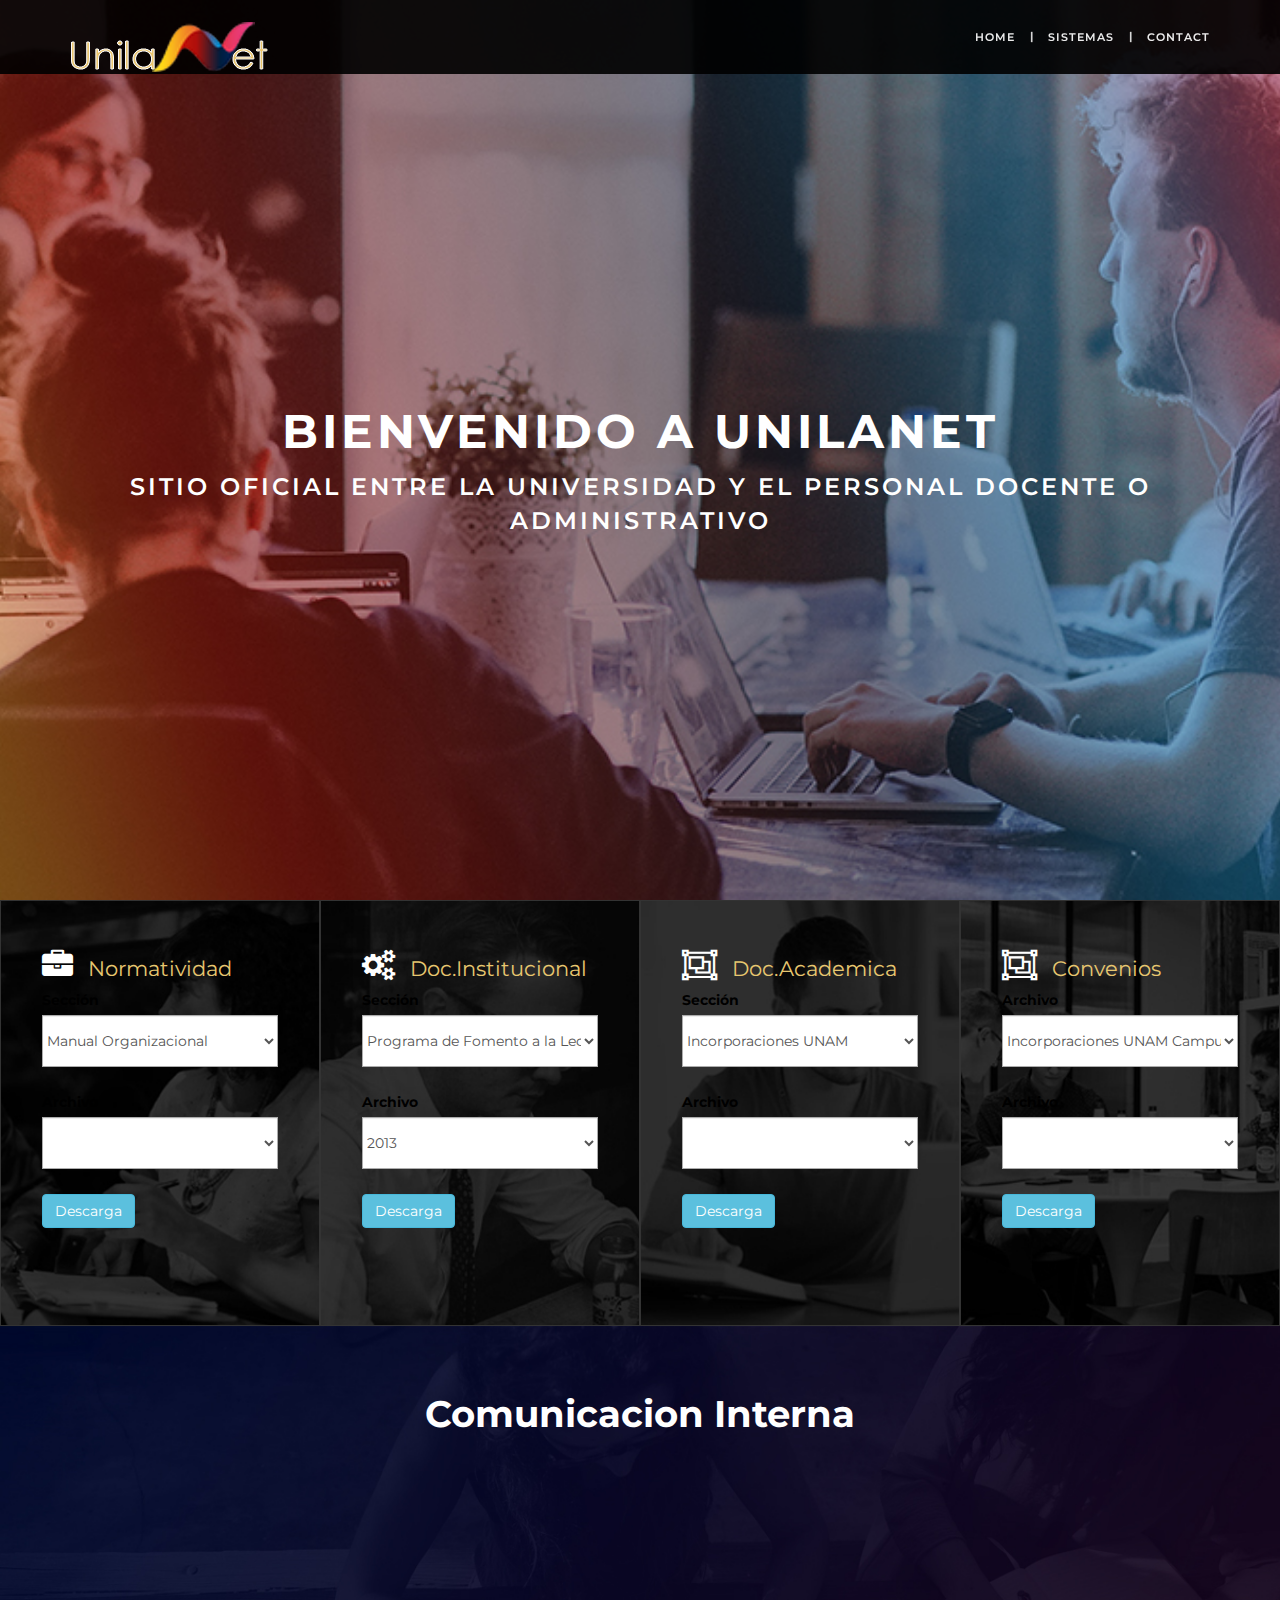
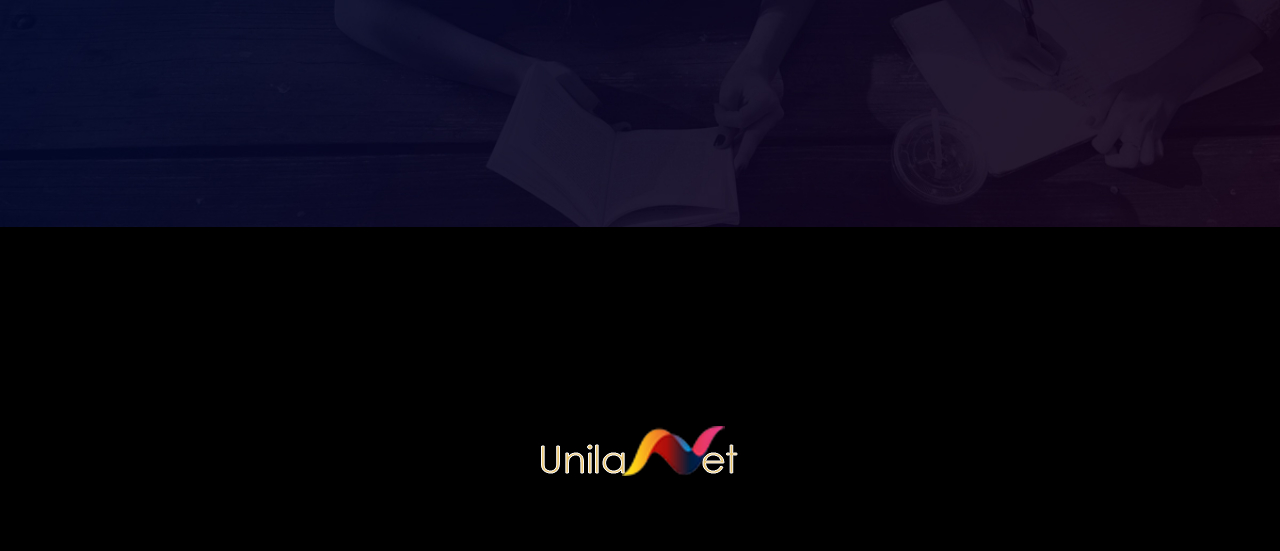
<file: index.html>
<!DOCTYPE html>
<html lang="en">
  <head>
   <!-- Meta Tags -->
    <meta charset="utf-8">
    <meta http-equiv="X-UA-Compatible" content="IE=edge">
    <meta name="description" content="ostacor">
    <meta name="keywords" content="HTML,CSS,JavaScript,jquery">
    <meta name="author" content="">
    <meta name="viewport" content="width=device-width, initial-scale=1">
         
          <title>UnilaNet</title>
          <!-- bootstrap -->
          <link href="css/bootstrap.min.css" rel="stylesheet">
          <!-- Custom CSS: custom Styles -->
          <link href="css/animate.css" rel="stylesheet">
          <link href="css/viewbox.css" rel="stylesheet">
          <link href="css/main.css" rel="stylesheet">

          <!-- Google Font and font-awesome -->
          <link href="https://cdnjs.cloudflare.com/ajax/libs/font-awesome/4.7.0/css/font-awesome.css" rel="stylesheet">
          <link href="https://fonts.googleapis.com/css?family=Montserrat:100,100i,200,300,400,400i,500,500i,600,700,900" rel="stylesheet">
                
          <!-- HTML5 shim and Respond.js for IE8 support of HTML5 elements and media queries -->
          <!-- WARNING: Respond.js doesn't work if you view the page via file:// -->
          <!--[if lt IE 9]>
           
            <script src="https://oss.maxcdn.com/html5shiv/3.7.3/html5shiv.min.js"></script>
            <script src="https://oss.maxcdn.com/respond/1.4.2/respond.min.js"></script>
          <![endif]-->
  </head>
  
<!-- Body Start-->
<body>
<!-- Navbar Start-->
    <!-- Navigation -->
    <nav class="navbar navbar-inverse navbar-fixed-top">
        <div class="container">
            <!-- Brand -->
            <div class="navbar-header">
                <button type="button" class="navbar-toggle collapsed" data-toggle="collapse" data-target="#navbar-collapse" aria-expanded="false">
                    <span class="sr-only">Toggle navigation</span>
                    <span class="icon-bar"></span>
                    <span class="icon-bar"></span>
                    <span class="icon-bar"></span>
                </button>
                <a class="navbar-brand" href="index.html"><img src="images/logo.png" alt="logo"></a>
            </div>
            <div class="collapse navbar-collapse" id="navbar-collapse">
                <!-- Nav links -->
                <ul class="nav navbar-nav navbar-right">
                   <li><a href="index.html">home</a></li>
                   <li class="hidden-xs">|</li>
                   <li><a href="http://tic.unila.edu.mx/">Sistemas</a></li>
                   <li class="hidden-xs">|</li>
                   <li><a href="contact.html">contact</a></li>
                </ul>
            </div>
        </div>
    </nav>
<!-- Navbar Ended-->

<!-- Jumbotron Start-->
<div class="text-center banner">
        <div class="row">
            <div class="col-md-12">
                <h1 data-aos="fade-down" data-aos-easing="linear" data-aos-duration="600">Bienvenido a UnilaNet</h1>
                <p data-aos="fade-down" data-aos-easing="linear" data-aos-duration="600">Sitio oficial entre la Universidad y el personal docente o administrativo</p>
            </div>
        </div>
</div>
<!-- Jumbotron Ended -->

<!-- Seccion Normatividad -->
<section class="about">
<div class="row">
<div class="col-lg-3 col-md-3 col-sm-1 col-xs-12 col">
<div class="item">
<img src="images/image-1.jpg" alt="about" style="width:100%;">
<div class="text-block">
<i class="fa fa-briefcase" aria-hidden="true"></i><a><span>Normatividad</span></a>

<!--label 1-->
  <div class="row form-group">
    <label for="Archivo">Sección</label>
     <select class="form-control col-lg-3 col-md-3 col-sm-1 col-xs-12 col" id="Archivo">
        <option>Manual Organizacional</option>
        <option>Manual Buzón del Rector</option>
        <option>Manual de Políticas y Procedimientos</option>
        <option>Manual de Autoestudio FIMPES </option>
        <option>Reglamentos Escolares </option>
        <option>Reglamentos Internos</option>
        <option>Lineamientos</option>
        <option>Leyes Externas</option>
     </select>
  </div>
  <div class="row form-group">
    <label for="Archivo">Archivo</label>
     <select class="form-control col-lg-3 col-md-3 col-sm-1 col-xs-12 col" id="Archivo">
        <option></option>
        <option></option>
        <option></option>
        <option></option>
     </select>  
  </div>

  <button type="button" class="btn btn-info">Descarga</button>

</div>
</div>
</div>
<!-- end label 1 -->
  
<!-- Seccion Doc.Institucional -->
<div class="col-lg-3 col-md-3 col-sm-1 col-xs-12 col">
<div class="item">
<img src="images/image-2.jpg" alt="Nature" style="width:100%;">
<div class="text-block">
<i class="fa fa-cogs" aria-hidden="true"></i><a><span>Doc.Institucional</span></a>

<!-- label 2 -->
	<div class="row form-group">
    <label for="Archivo">Sección</label>
      <select class="form-control col-lg-3 col-md-3 col-sm-1 col-xs-12 col" id="Archivo">
          <option>Programa de Fomento a la Lectura</option>
          <option></option>
          <option></option>
          <option></option>
      </select>
  </div>
  <div class="row form-group">
    <label for="Archivo">Archivo</label>
      <select class="form-control col-lg-3 col-md-3 col-sm-1 col-xs-12 col" id="Archivo">
        <option>2013</option>
        <option>2014</option>
        <option>2015</option>
        <option></option>
      </select>
  </div>

   <button type="button" class="btn btn-info">Descarga</button>

</div>
</div>
</div>
<!-- end label 2 -->

<!-- Seccion Doc.Academica -->
<div class="col-lg-3 col-md-3 col-sm-1 col-xs-12 col">
<div class="item">
<img src="images/image-4.jpg" alt="Nature" style="width:100%;">
<div class="text-block">
<i class="fa fa-object-group" aria-hidden="true"></i><a><span>Doc.Academica</span></a>

<!-- label 3 -->
  <div class="row form-group">
    <label for="Archivo">Sección</label>
      <select class="form-control col-lg-3 col-md-3 col-sm-1 col-xs-12 col" id="Archivo">
          <option>Incorporaciones UNAM</option>
          <option>Reconocimientos de Validez Oficial de Estudios </option>
          <option>Reconocimientos de Validez Oficial de Estudios SEEM –GENERAL</option>
          <option>Planes y Programas de Estudio SEP</option>
          <option>Planes y Programas de Estudio UNAM</option>
          <option>Planes y Programas de Estudio SEEM</option>
          <option></option>
      </select>
  </div>
  <div class="row form-group">
    <label for="Archivo">Archivo</label>
      <select class="form-control col-lg-3 col-md-3 col-sm-1 col-xs-12 col" id="Archivo">
          <option></option>
          <option></option>
          <option></option>
      </select>
  </div>

  <button type="button" class="btn btn-info">Descarga</button>

</div>
</div>
</div>
<!-- end label 3 -->

<!-- Seccion Convenios -->
<div class="col-lg-3 col-md-3 col-sm-1 col-xs-12 col">
<div class="item">
<img src="images/image-3.jpg" alt="Nature" style="width:100%;">
<div class="text-block">
<i class="fa fa-object-group" aria-hidden="true"></i><a><span>Convenios</span></a>

<!-- label 4 -->
	<div class="row form-group">
    <label for="Archivo">Archivo</label>
      <select class="form-control col-lg-3 col-md-3 col-sm-1 col-xs-12 col" id="Archivo">
          <option>Incorporaciones UNAM Campus Roma</option>
          <option>Incorporaciones UNAM Campus Sur</option>
          <option>Incorporaciones UNAM Campus Cuernavaca</option>
          <option>Incorporaciones UNAM Campus Cuautla</option>
      </select>
  </div>
  <div class="row form-group">
    <label for="Archivo">Archivo</label>
      <select class="form-control col-lg-3 col-md-3 col-sm-1 col-xs-12 col" id="Archivo">
          <option></option>
          <option></option>
          <option></option>
          <option></option>
      </select>
  </div>

    <button type="button" class="btn btn-info">Descarga</button>

</div>
</div>
</div>
<!-- end label 4 -->
	</div>
</section>
<!-- About Section Ended -->

<!-- Team Section Start -->
<section class="team">
        <h4>Comunicacion Interna</h4>
        <br>
          <div class="row">
              <div class="col-lg-3 col-md-3 col-sm-6 col-xs-12 col" data-aos="fade-up" data-aos-easing="linear" data-aos-duration="500">
                   <a href="blog_single.html"><img src="images/team-1.jpg" class="img-responsive"></a>
              </div>
              <div class="col-lg-3 col-md-3 col-sm-6 col-xs-12 col" data-aos="fade-up" data-aos-easing="linear" data-aos-duration="500" data-aos-delay="500">
                  <a href="blog_single.html"><img src="images/team-2.jpg" class="img-responsive"></a>
              </div>
              <div class="col-lg-3 col-md-3 col-sm-6 col-xs-12 col" data-aos="fade-up" data-aos-easing="linear" data-aos-duration="500" data-aos-delay="1000">
                  <a href="blog_single.html"><img src="images/team-3.jpg" class="img-responsive"></a>
              </div>
              <div class="col-lg-3 col-md-3 col-sm-6 col-xs-12 col" data-aos="fade-up" data-aos-easing="linear" data-aos-duration="500" data-aos-delay="1500">
                  <a href="blog_single.html"><img src="images/team-4.jpg" class="img-responsive"></a>
              </div>
          </div>
</section>
<!-- Team Ended -->

<!-- Footer section Start -->
<footer>
    <!-- container Start-->
    <div class="container">
       <div class="row" data-aos="fade-up" data-aos-anchor-placement="bottom-bottom" data-aos-duration="1000">
           <ul>
               <li><a href="index.html">Home </a></li><li class="semicolon">|</li>
               <li><a href="contact.html">contact</a></li><li class="semicolon">|</li>
               <li><a href="support.html">support</a></li>
           </ul>
           <p>(C) 2019 All rights reserved <span><a href="https://www.unila.edu.mx/" target="_blank" style="color: #b9b203;">Universidad Latina </a></span> Designed by <span><a href="#" target="_blank" style="color: #03b9b3;">Ambrozyne</a></span></p>
       </div>
       <div class="footer-logo">
              <a href="index.html"><img src="images/logo.png" alt="footer-logo"></a>
       </div>
    </div>
    <!-- container Ended-->
</footer>
<!-- Footer section Ended --> 
   
    <!-- jQuery (necessary for Bootstrap's JavaScript plugins) -->
    <script src="https://ajax.googleapis.com/ajax/libs/jquery/1.11.3/jquery.min.js"></script>
    <!-- Include all compiled plugins (below), or include individual files as needed -->
    <script src="js/animate.js"></script>
    <script src="js/bootstrap.min.js"></script>
    <script src="js/jquery.viewbox.min.js"></script>
    <script src="js/custom.js"></script>

    </body>
  <!-- Body Ended -->
</html>
</file>
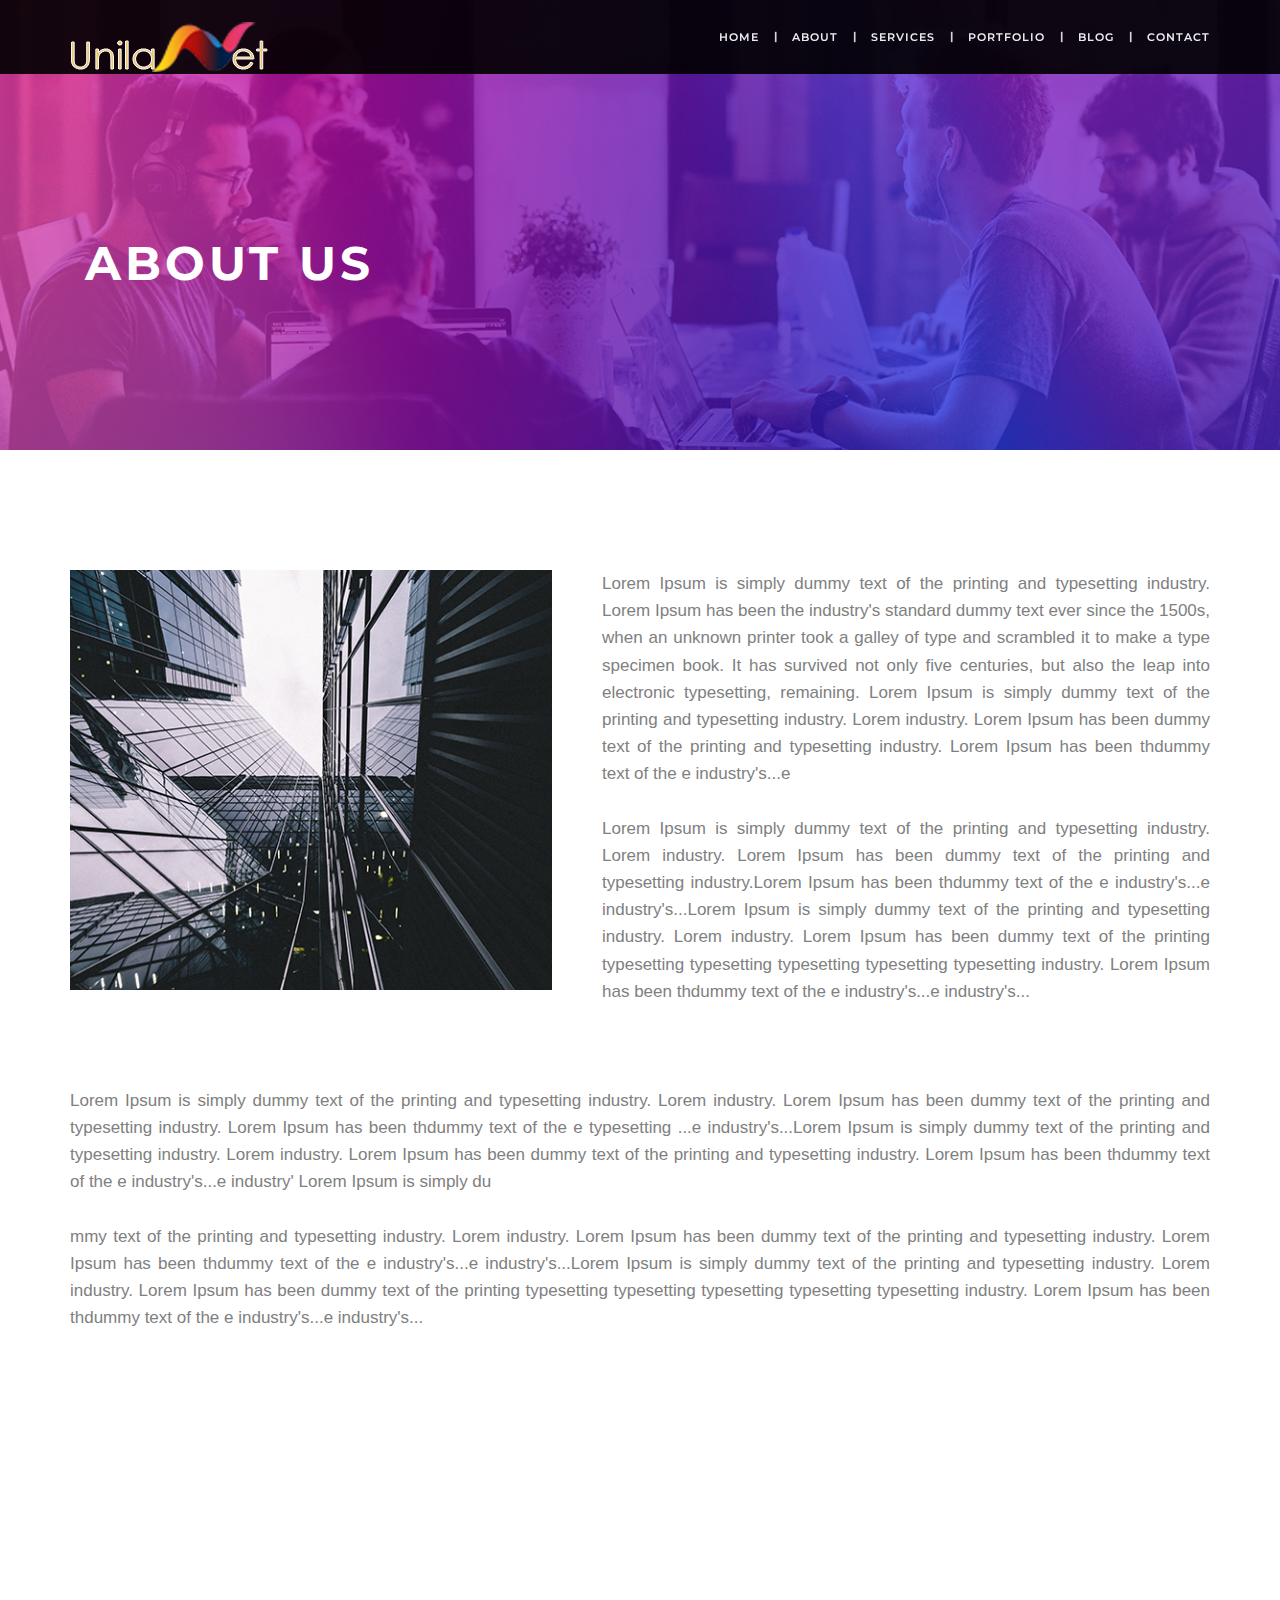
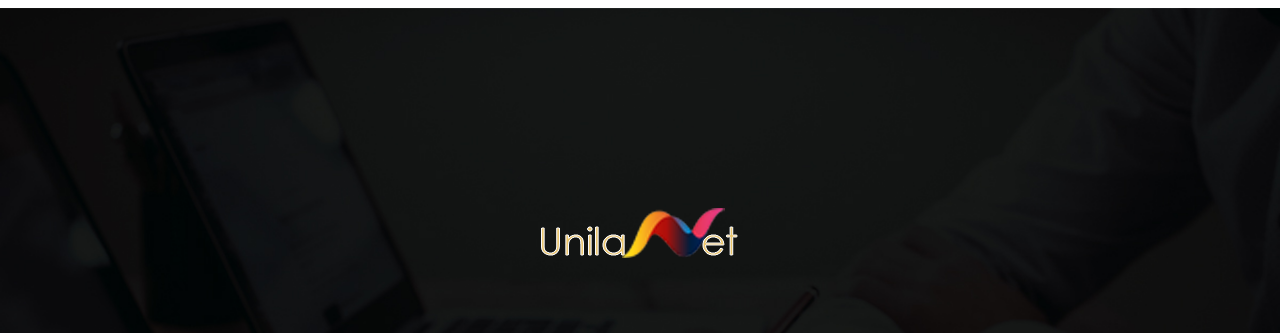
<file: about.html>
<!DOCTYPE html>
<html lang="en">
  <head>
   <!-- Meta Tags -->
    <meta charset="utf-8">
    <meta http-equiv="X-UA-Compatible" content="IE=edge">
    <meta name="description" content="ostacor">
    <meta name="keywords" content="HTML,CSS,JavaScript,jquery">
    <meta name="author" content="">
    <meta name="viewport" content="width=device-width, initial-scale=1">
         
          <title>ostacor</title>
          <!-- bootstrap -->
          <link href="css/bootstrap.min.css" rel="stylesheet">
          <!-- Custom CSS: custom Styles -->
          <link href="css/animate.css" rel="stylesheet">
          <link href="css/viewbox.css" rel="stylesheet">
          <link href="css/main.css" rel="stylesheet">
<style>
.banner {
    display: flex;
    align-items: center;
    height: 50vh;
    color: #fff;
    position: relative;
    text-transform: uppercase;
    background-position: top;
    background-size: cover;
    background-repeat: no-repeat;
    background-image: url('images/banner.jpg');
}
.banner  h1 {
    text-align: left;
}
footer {background-image: url("images/banner-customers.jpg");background-repeat: no-repeat;background-size: cover;background-position: top;}
</style>
          
          <!-- Google Font and font-awesome -->
          <link href="https://cdnjs.cloudflare.com/ajax/libs/font-awesome/4.7.0/css/font-awesome.css" rel="stylesheet">
          <link href="https://fonts.googleapis.com/css?family=Montserrat:100,100i,200,300,400,400i,500,500i,600,700,900" rel="stylesheet">
                
          <!-- HTML5 shim and Respond.js for IE8 support of HTML5 elements and media queries -->
          <!-- WARNING: Respond.js doesn't work if you view the page via file:// -->
          <!--[if lt IE 9]>
           
            <script src="https://oss.maxcdn.com/html5shiv/3.7.3/html5shiv.min.js"></script>
            <script src="https://oss.maxcdn.com/respond/1.4.2/respond.min.js"></script>
          <![endif]-->
  </head>
  
<!-- Body Start-->
<body>
<!-- Navbar Start-->
    <!-- Navigation -->
    <nav class="navbar navbar-inverse navbar-fixed-top">
        <div class="container">
            <!-- Brand -->
            <div class="navbar-header">
                <button type="button" class="navbar-toggle collapsed" data-toggle="collapse" data-target="#navbar-collapse" aria-expanded="false">
                    <span class="sr-only">Toggle navigation</span>
                    <span class="icon-bar"></span>
                    <span class="icon-bar"></span>
                    <span class="icon-bar"></span>
                </button>
                <a class="navbar-brand" href="index.html"><img src="images/logo.png" alt="logo"></a>
            </div>
            <div class="collapse navbar-collapse" id="navbar-collapse">
                <!-- Nav links -->
                <ul class="nav navbar-nav navbar-right">
                   <li><a href="index.html">home</a></li>
                   <li class="hidden-xs">|</li>
                   <li><a href="about.html">About</a></li>
                   <li class="hidden-xs">|</li>
                   <li><a href="services.html">services</a></li>
                   <li class="hidden-xs">|</li>
                   <li><a href="portfolio.html">portfolio</a></li>
                   <li class="hidden-xs">|</li>
                   <li><a href="blog.html">Blog</a></li>
                   <li class="hidden-xs">|</li>
                   <li><a href="contact.html">contact</a></li>
                </ul>
            </div>
        </div>
    </nav>
<!-- Navbar Ended-->

<!-- Jumbotron Start-->
<div class="text-center banner">
   <div class="gradient"></div>
    <div class="container">
       <div class="row">
           <div class="col-md-12">
                <h1 data-aos="fade-left" data-aos-easing="linear" data-aos-duration="800">About us</h1>
           </div>
       </div>
    </div>
</div>
<!-- Jumbotron Ended-->

<div id="about-us">
  <div class="container">
     <div class="row" style="margin-right: 0; margin-left: 0;" data-aos="fade-up" data-aos-duration="1500">
   
     <img src="images/about.jpg" alt="" class="image">
     
     <p>Lorem Ipsum is simply dummy text of the printing and typesetting industry. Lorem Ipsum has been the industry's standard dummy text ever since the 1500s, when an unknown printer took a galley of type and scrambled it to make a type specimen book. It has survived not only five centuries, but also the leap into electronic typesetting, remaining. Lorem Ipsum is simply dummy text of the printing and typesetting industry. Lorem industry. Lorem Ipsum has been dummy text of the printing and typesetting industry. Lorem Ipsum has been thdummy text of the e industry's...e  <br><br>
     
     Lorem Ipsum is simply dummy text of the printing and typesetting industry. Lorem industry. Lorem Ipsum has been dummy text of the printing and typesetting industry.Lorem Ipsum has been thdummy text of the e industry's...e industry's...Lorem Ipsum is simply dummy text of the printing and typesetting industry. Lorem industry. Lorem Ipsum has been dummy text of the printing typesetting typesetting typesetting typesetting typesetting industry. Lorem Ipsum has been thdummy text of the e industry's...e industry's... <br><br><br><br>
     
     Lorem Ipsum is simply dummy text of the printing and typesetting industry. Lorem industry. Lorem Ipsum has been dummy text of the printing and typesetting industry. Lorem Ipsum has been thdummy text of the e typesetting ...e industry's...Lorem Ipsum is simply dummy text of the printing and typesetting industry. Lorem industry. Lorem Ipsum has been dummy text of the printing and typesetting industry. Lorem Ipsum has been thdummy text of the e industry's...e industry' Lorem Ipsum is simply du <br><br>
     
     mmy text of the printing and typesetting industry. Lorem industry. Lorem Ipsum has been dummy text of the printing and typesetting industry. Lorem Ipsum has been thdummy text of the e industry's...e industry's...Lorem Ipsum is simply dummy text of the printing and typesetting industry. Lorem industry. Lorem Ipsum has been dummy text of the printing typesetting typesetting typesetting typesetting typesetting industry. Lorem Ipsum has been thdummy text of the e industry's...e industry's... <br><br></p>
     </div>
  </div>
</div>

<!-- Footer section Start -->
<footer>
    <!-- container Start-->
    <div class="container">
       <div class="row" data-aos="fade-up" data-aos-anchor-placement="bottom-bottom" data-aos-duration="1000">
           <ul>
               <li><a href="index.html">Home </a></li><li class="semicolon">|</li>
               <li><a href="services.html">our services</a></li><li class="semicolon">|</li>
               <li><a href="portfolio.html">portfolio</a></li><li class="semicolon">|</li>
               <li><a href="blog_single.html">Read Blog</a></li><li class="semicolon">|</li>
               <li><a href="contact.html">contact</a></li><li class="semicolon">|</li>
               <li><a href="support.html">support</a></li>
           </ul>
           <p>(C) 2017 All rights reserved <span><a href="https://www.template.net/editable/websites/html5" target="_blank" style="color: #b9b203;">ostacor.</a></span>Designed by <span><a href="https://www.template.net/editable/websites/html5" target="_blank" style="color: #03b9b3;">template.net</a></span></p>
       </div>
       <div class="footer-logo">
              <a href="index.html"><img src="images/logo.png" alt="footer-logo"></a>
       </div>
    </div>
    <!-- container Ended-->
</footer>
<!-- Footer section Ended --> 

<div class='scrolltop'>
    <div class='scroll icon'><i class="fa fa-4x fa-angle-up"></i></div>
</div>
   
    <!-- jQuery (necessary for Bootstrap's JavaScript plugins) -->
    <script src="https://ajax.googleapis.com/ajax/libs/jquery/1.11.3/jquery.min.js"></script>
    <!-- Include all compiled plugins (below), or include individual files as needed -->
    <script src="js/animate.js"></script>
    <script src="js/bootstrap.min.js"></script>
    <script src="js/jquery.viewbox.min.js"></script>
    <script src="js/custom.js"></script>

    </body>
  <!-- Body Ended -->
</html>
</file>
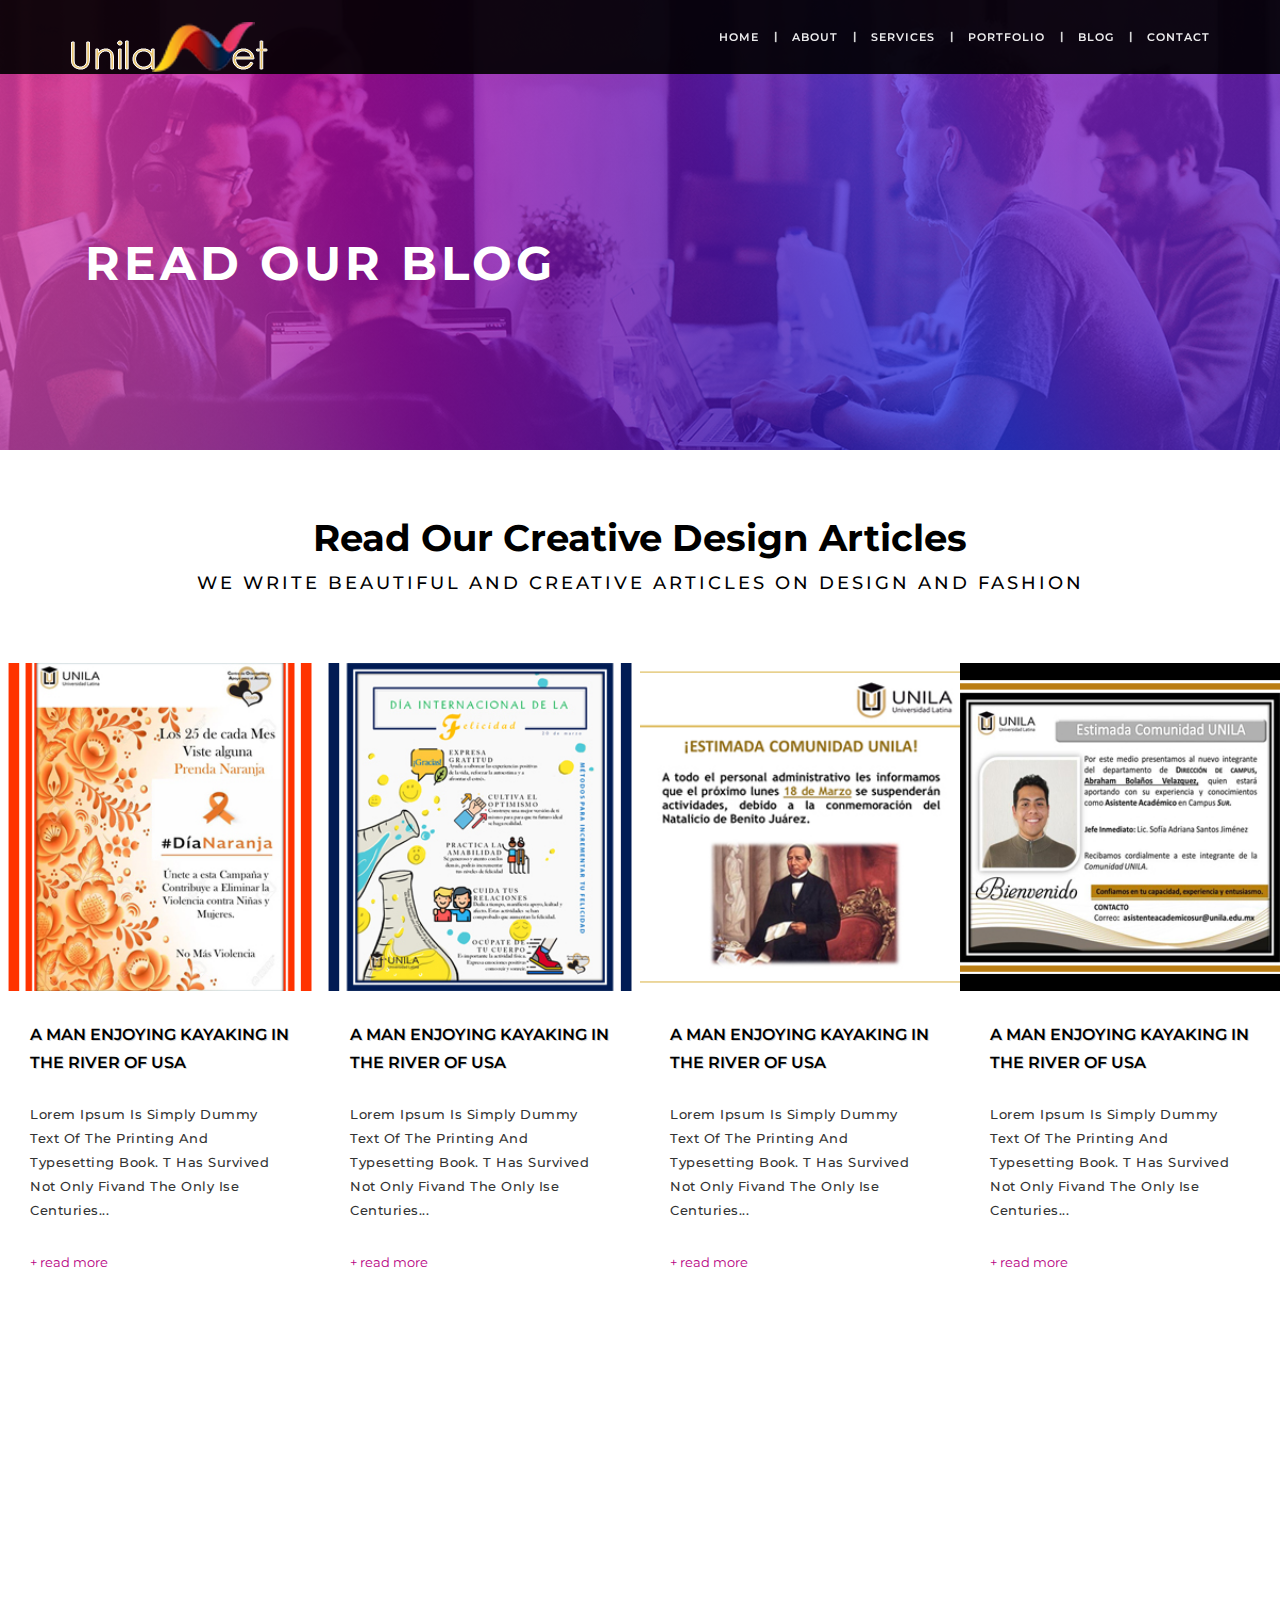
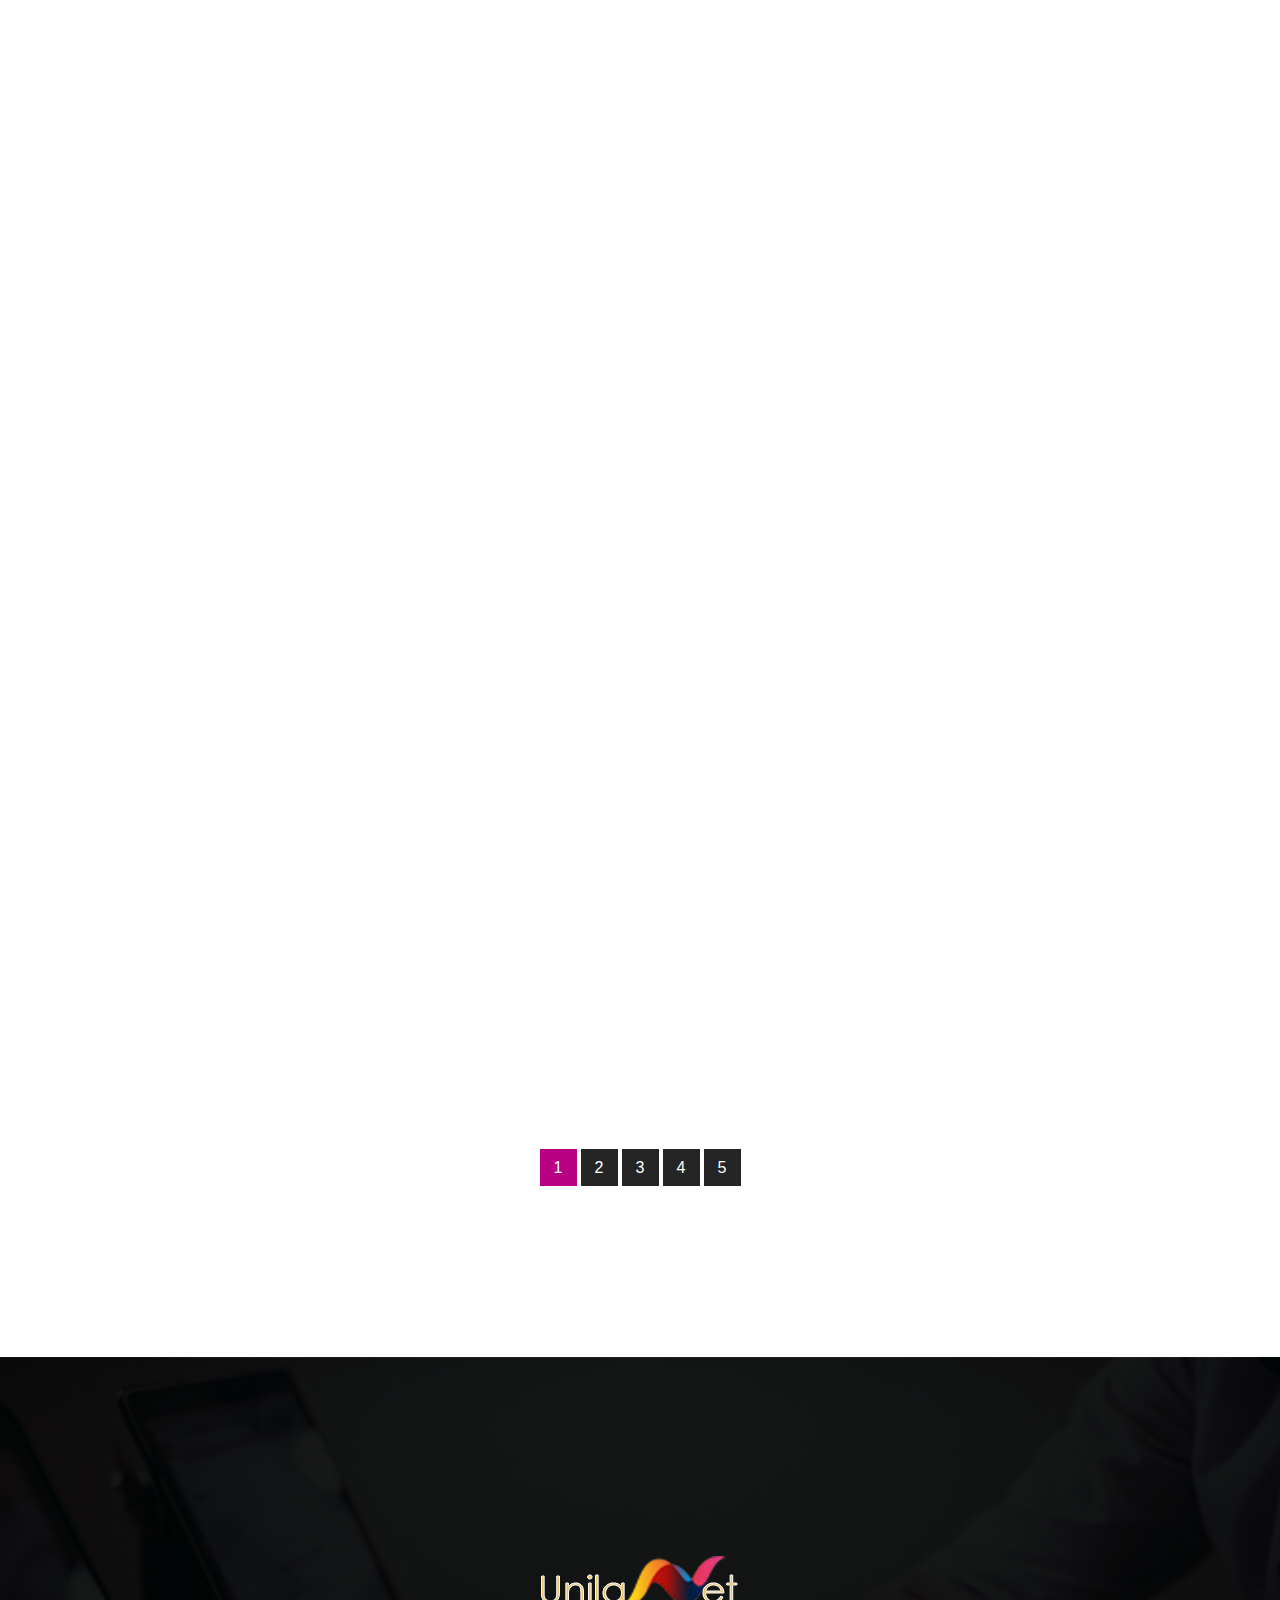
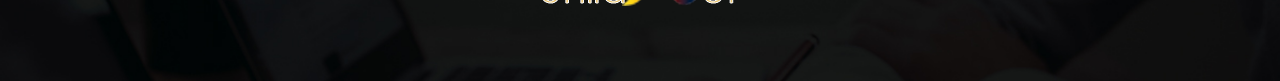
<file: blog.html>
<!DOCTYPE html>
<html lang="en">
  <head>
   <!-- Meta Tags -->
    <meta charset="utf-8">
    <meta http-equiv="X-UA-Compatible" content="IE=edge">
    <meta name="description" content="ostacor">
    <meta name="keywords" content="HTML,CSS,JavaScript,jquery">
    <meta name="author" content="">
    <meta name="viewport" content="width=device-width, initial-scale=1">
         
          <title>ostacor</title>
          <!-- bootstrap -->
          <link href="css/bootstrap.min.css" rel="stylesheet">
          <!-- Custom CSS: custom Styles -->
          <link href="css/animate.css" rel="stylesheet">
          <link href="css/viewbox.css" rel="stylesheet">
          <link href="css/main.css" rel="stylesheet">
<style>
.banner {
    display: flex;
    align-items: center;
    height: 50vh;
    color: #fff;
    position: relative;
    text-transform: uppercase;
    background-position: top;
    background-size: cover;
    background-repeat: no-repeat;
    background-image: url('images/banner.jpg');
}
.banner  h1 {
    text-align: left;
}
footer {background-image: url("images/banner-customers.jpg");background-repeat: no-repeat;background-size: cover;background-position: top;}
</style>
          
          <!-- Google Font and font-awesome -->
          <link href="https://cdnjs.cloudflare.com/ajax/libs/font-awesome/4.7.0/css/font-awesome.css" rel="stylesheet">
          <link href="https://fonts.googleapis.com/css?family=Montserrat:100,100i,200,300,400,400i,500,500i,600,700,900" rel="stylesheet">
                
          <!-- HTML5 shim and Respond.js for IE8 support of HTML5 elements and media queries -->
          <!-- WARNING: Respond.js doesn't work if you view the page via file:// -->
          <!--[if lt IE 9]>
           
            <script src="https://oss.maxcdn.com/html5shiv/3.7.3/html5shiv.min.js"></script>
            <script src="https://oss.maxcdn.com/respond/1.4.2/respond.min.js"></script>
          <![endif]-->
  </head>
  
<!-- Body Start-->
<body>
<!-- Navbar Start-->
    <!-- Navigation -->
    <nav class="navbar navbar-inverse navbar-fixed-top">
        <div class="container">
            <!-- Brand -->
            <div class="navbar-header">
                <button type="button" class="navbar-toggle collapsed" data-toggle="collapse" data-target="#navbar-collapse" aria-expanded="false">
                    <span class="sr-only">Toggle navigation</span>
                    <span class="icon-bar"></span>
                    <span class="icon-bar"></span>
                    <span class="icon-bar"></span>
                </button>
                <a class="navbar-brand" href="index.html"><img src="images/logo.png" alt="logo"></a>
            </div>
            <div class="collapse navbar-collapse" id="navbar-collapse">
                <!-- Nav links -->
                <ul class="nav navbar-nav navbar-right">
                   <li><a href="index.html">home</a></li>
                   <li class="hidden-xs">|</li>
                   <li><a href="about.html">About</a></li>
                   <li class="hidden-xs">|</li>
                   <li><a href="services.html">services</a></li>
                   <li class="hidden-xs">|</li>
                   <li><a href="portfolio.html">portfolio</a></li>
                   <li class="hidden-xs">|</li>
                   <li><a href="blog.html">Blog</a></li>
                   <li class="hidden-xs">|</li>
                   <li><a href="contact.html">contact</a></li>
                </ul>
            </div>
        </div>
    </nav>
<!-- Navbar Ended-->

<!-- Jumbotron Start-->
<div class="text-center banner">
   <div class="gradient"></div>
    <div class="container">
       <div class="row">
           <div class="col-md-12">
                <h1 data-aos="fade-left" data-aos-easing="linear" data-aos-duration="800">Read our blog</h1>
           </div>
       </div>
    </div>
</div>
<!-- Jumbotron Ended-->

<!-- support section Start -->
<section id="blog">
  <div class="container-fluid">
    <div class="row">
        <h4>Read Our Creative Design Articles</h4>
        <h6>we write beautiful and creative articles on design and fashion</h6>
          <div class="row">
              <div class="col-lg-3 col-md-3 col-sm-6 col-xs-12" data-aos="fade-up" data-aos-easing="linear" data-aos-duration="500">
                   <a href="blog_single.html"><img src="images/team-1.jpg" class="img-responsive"></a>
                 <div class="inner-contant">
                   <h3><a href="blog_single.html">A man enjoying kayaking in the river of usa</a></h3>
                   <h5>Lorem Ipsum is simply dummy text of the printing and typesetting book. t has survived not only fivand the only ise centuries...</h5>
                   <p><a href="blog_single.html">+ read more</a></p>
                 </div>
              </div>
              <div class="col-lg-3 col-md-3 col-sm-6 col-xs-12" data-aos="fade-up" data-aos-easing="linear" data-aos-duration="500" data-aos-delay="500">
                  <a href="blog_single.html"><img src="images/team-2.jpg" class="img-responsive"></a>
                <div class="inner-contant">
                  <h3><a href="blog_single.html">A man enjoying kayaking in the river of usa</a></h3>
                  <h5>Lorem Ipsum is simply dummy text of the printing and typesetting book. t has survived not only fivand the only ise centuries...</h5>
                  <p><a href="blog_single.html">+ read more</a></p>
                </div>
              </div>
              <div class="col-lg-3 col-md-3 col-sm-6 col-xs-12" data-aos="fade-up" data-aos-easing="linear" data-aos-duration="500" data-aos-delay="1000">
                  <a href="blog_single.html"><img src="images/team-3.jpg" class="img-responsive"></a>
                <div class="inner-contant">
                <h3><a href="blog_single.html">A man enjoying kayaking in the river of usa</a></h3>
                <h5>Lorem Ipsum is simply dummy text of the printing and typesetting book. t has survived not only fivand the only ise centuries...</h5>
                <p><a href="blog_single.html">+ read more</a></p>
                </div>
              </div>
              <div class="col-lg-3 col-md-3 col-sm-6 col-xs-12" data-aos="fade-up" data-aos-easing="linear" data-aos-duration="500" data-aos-delay="1500">
                  <a href="blog_single.html"><img src="images/team-4.jpg" class="img-responsive"></a>
                <div class="inner-contant">
                <h3><a href="blog_single.html">A man enjoying kayaking in the river of usa</a></h3>
                <h5>Lorem Ipsum is simply dummy text of the printing and typesetting book. t has survived not only fivand the only ise centuries...</h5>
                <p><a href="blog_single.html">+ read more</a></p>
                </div>
              </div>
          </div>
          <div class="row">
              <div class="col-lg-3 col-md-3 col-sm-6 col-xs-12" data-aos="fade-up" data-aos-easing="linear" data-aos-duration="500">
                   <a href="blog_single.html"><img src="images/team-1.jpg" class="img-responsive"></a>
                 <div class="inner-contant">
                   <h3><a href="blog_single.html">A man enjoying kayaking in the river of usa</a></h3>
                   <h5>Lorem Ipsum is simply dummy text of the printing and typesetting book. t has survived not only fivand the only ise centuries...</h5>
                   <p><a href="blog_single.html">+ read more</a></p>
                 </div>
              </div>
              <div class="col-lg-3 col-md-3 col-sm-6 col-xs-12" data-aos="fade-up" data-aos-easing="linear" data-aos-duration="500" data-aos-delay="500">
                  <a href="blog_single.html"><img src="images/team-2.jpg" class="img-responsive"></a>
                <div class="inner-contant">
                  <h3><a href="blog_single.html">A man enjoying kayaking in the river of usa</a></h3>
                  <h5>Lorem Ipsum is simply dummy text of the printing and typesetting book. t has survived not only fivand the only ise centuries...</h5>
                  <p><a href="blog_single.html">+ read more</a></p>
                </div>
              </div>
              <div class="col-lg-3 col-md-3 col-sm-6 col-xs-12" data-aos="fade-up" data-aos-easing="linear" data-aos-duration="500" data-aos-delay="1000">
                  <a href="blog_single.html"><img src="images/team-3.jpg" class="img-responsive"></a>
                <div class="inner-contant">
                <h3><a href="blog_single.html">A man enjoying kayaking in the river of usa</a></h3>
                <h5>Lorem Ipsum is simply dummy text of the printing and typesetting book. t has survived not only fivand the only ise centuries...</h5>
                <p><a href="blog_single.html">+ read more</a></p>
                </div>
              </div>
              <div class="col-lg-3 col-md-3 col-sm-6 col-xs-12" data-aos="fade-up" data-aos-easing="linear" data-aos-duration="500" data-aos-delay="1500">
                  <a href="blog_single.html"><img src="images/team-4.jpg" class="img-responsive"></a>
                <div class="inner-contant">
                <h3><a href="blog_single.html">A man enjoying kayaking in the river of usa</a></h3>
                <h5>Lorem Ipsum is simply dummy text of the printing and typesetting book. t has survived not only fivand the only ise centuries...</h5>
                <p><a href="blog_single.html">+ read more</a></p>
                </div>
              </div>
          </div>
          <div class="row">
              <div class="col-lg-3 col-md-3 col-sm-6 col-xs-12" data-aos="fade-up" data-aos-easing="linear" data-aos-duration="500">
                   <a href="blog_single.html"><img src="images/team-1.jpg" class="img-responsive"></a>
                 <div class="inner-contant">
                   <h3><a href="blog_single.html">A man enjoying kayaking in the river of usa</a></h3>
                   <h5>Lorem Ipsum is simply dummy text of the printing and typesetting book. t has survived not only fivand the only ise centuries...</h5>
                   <p><a href="blog_single.html">+ read more</a></p>
                 </div>
              </div>
              <div class="col-lg-3 col-md-3 col-sm-6 col-xs-12" data-aos="fade-up" data-aos-easing="linear" data-aos-duration="500" data-aos-delay="500">
                  <a href="blog_single.html"><img src="images/team-2.jpg" class="img-responsive"></a>
                <div class="inner-contant">
                  <h3><a href="blog_single.html">A man enjoying kayaking in the river of usa</a></h3>
                  <h5>Lorem Ipsum is simply dummy text of the printing and typesetting book. t has survived not only fivand the only ise centuries...</h5>
                  <p><a href="blog_single.html">+ read more</a></p>
                </div>
              </div>
              <div class="col-lg-3 col-md-3 col-sm-6 col-xs-12" data-aos="fade-up" data-aos-easing="linear" data-aos-duration="500" data-aos-delay="1000">
                  <a href="blog_single.html"><img src="images/team-3.jpg" class="img-responsive"></a>
                <div class="inner-contant">
                <h3><a href="blog_single.html">A man enjoying kayaking in the river of usa</a></h3>
                <h5>Lorem Ipsum is simply dummy text of the printing and typesetting book. t has survived not only fivand the only ise centuries...</h5>
                <p><a href="blog_single.html">+ read more</a></p>
                </div>
              </div>
              <div class="col-lg-3 col-md-3 col-sm-6 col-xs-12" data-aos="fade-up" data-aos-easing="linear" data-aos-duration="500" data-aos-delay="1500">
                  <a href="blog_single.html"><img src="images/team-4.jpg" class="img-responsive"></a>
                <div class="inner-contant">
                <h3><a href="blog_single.html">A man enjoying kayaking in the river of usa</a></h3>
                <h5>Lorem Ipsum is simply dummy text of the printing and typesetting book. t has survived not only fivand the only ise centuries...</h5>
                <p><a href="blog_single.html">+ read more</a></p>
                </div>
              </div>
          </div>
          <div class="row bt">
              <div class="col-sm-12">
                  <ul>
                      <li><a class="active" href="#">1</a></li>
                      <li><a href="#">2</a></li>
                      <li><a href="#">3</a></li>
                      <li><a href="#">4</a></li>
                      <li><a href="#">5</a></li>
                  </ul>
              </div>
          </div>
        </div>
    </div>
</section>
<!-- support section Ended -->

<!-- Footer section Start -->
<footer>
    <!-- container Start-->
    <div class="container">
       <div class="row" data-aos="fade-up" data-aos-anchor-placement="bottom-bottom" data-aos-duration="1000">
           <ul>
               <li><a href="index.html">Home </a></li><li class="semicolon">|</li>
               <li><a href="services.html">our services</a></li><li class="semicolon">|</li>
               <li><a href="portfolio.html">portfolio</a></li><li class="semicolon">|</li>
               <li><a href="blog_single.html">Read Blog</a></li><li class="semicolon">|</li>
               <li><a href="contact.html">contact</a></li><li class="semicolon">|</li>
               <li><a href="support.html">support</a></li>
           </ul>
           <p>(C) 2017 All rights reserved <span><a href="https://www.template.net/editable/websites/html5" target="_blank" style="color: #b9b203;">ostacor.</a></span>Designed by <span><a href="https://www.template.net/editable/websites/html5" target="_blank" style="color: #03b9b3;">template.net</a></span></p>
       </div>
       <div class="footer-logo">
              <a href="index.html"><img src="images/logo.png" alt="footer-logo"></a>
       </div>
    </div>
    <!-- container Ended-->
</footer>
<!-- Footer section Ended --> 

<div class='scrolltop'>
    <div class='scroll icon'><i class="fa fa-4x fa-angle-up"></i></div>
</div>
   
    <!-- jQuery (necessary for Bootstrap's JavaScript plugins) -->
    <script src="https://ajax.googleapis.com/ajax/libs/jquery/1.11.3/jquery.min.js"></script>
    <!-- Include all compiled plugins (below), or include individual files as needed -->
    <script src="js/animate.js"></script>
    <script src="js/bootstrap.min.js"></script>
    <script src="js/jquery.viewbox.min.js"></script>
    <script src="js/custom.js"></script>

    </body>
  <!-- Body Ended -->
</html>
</file>
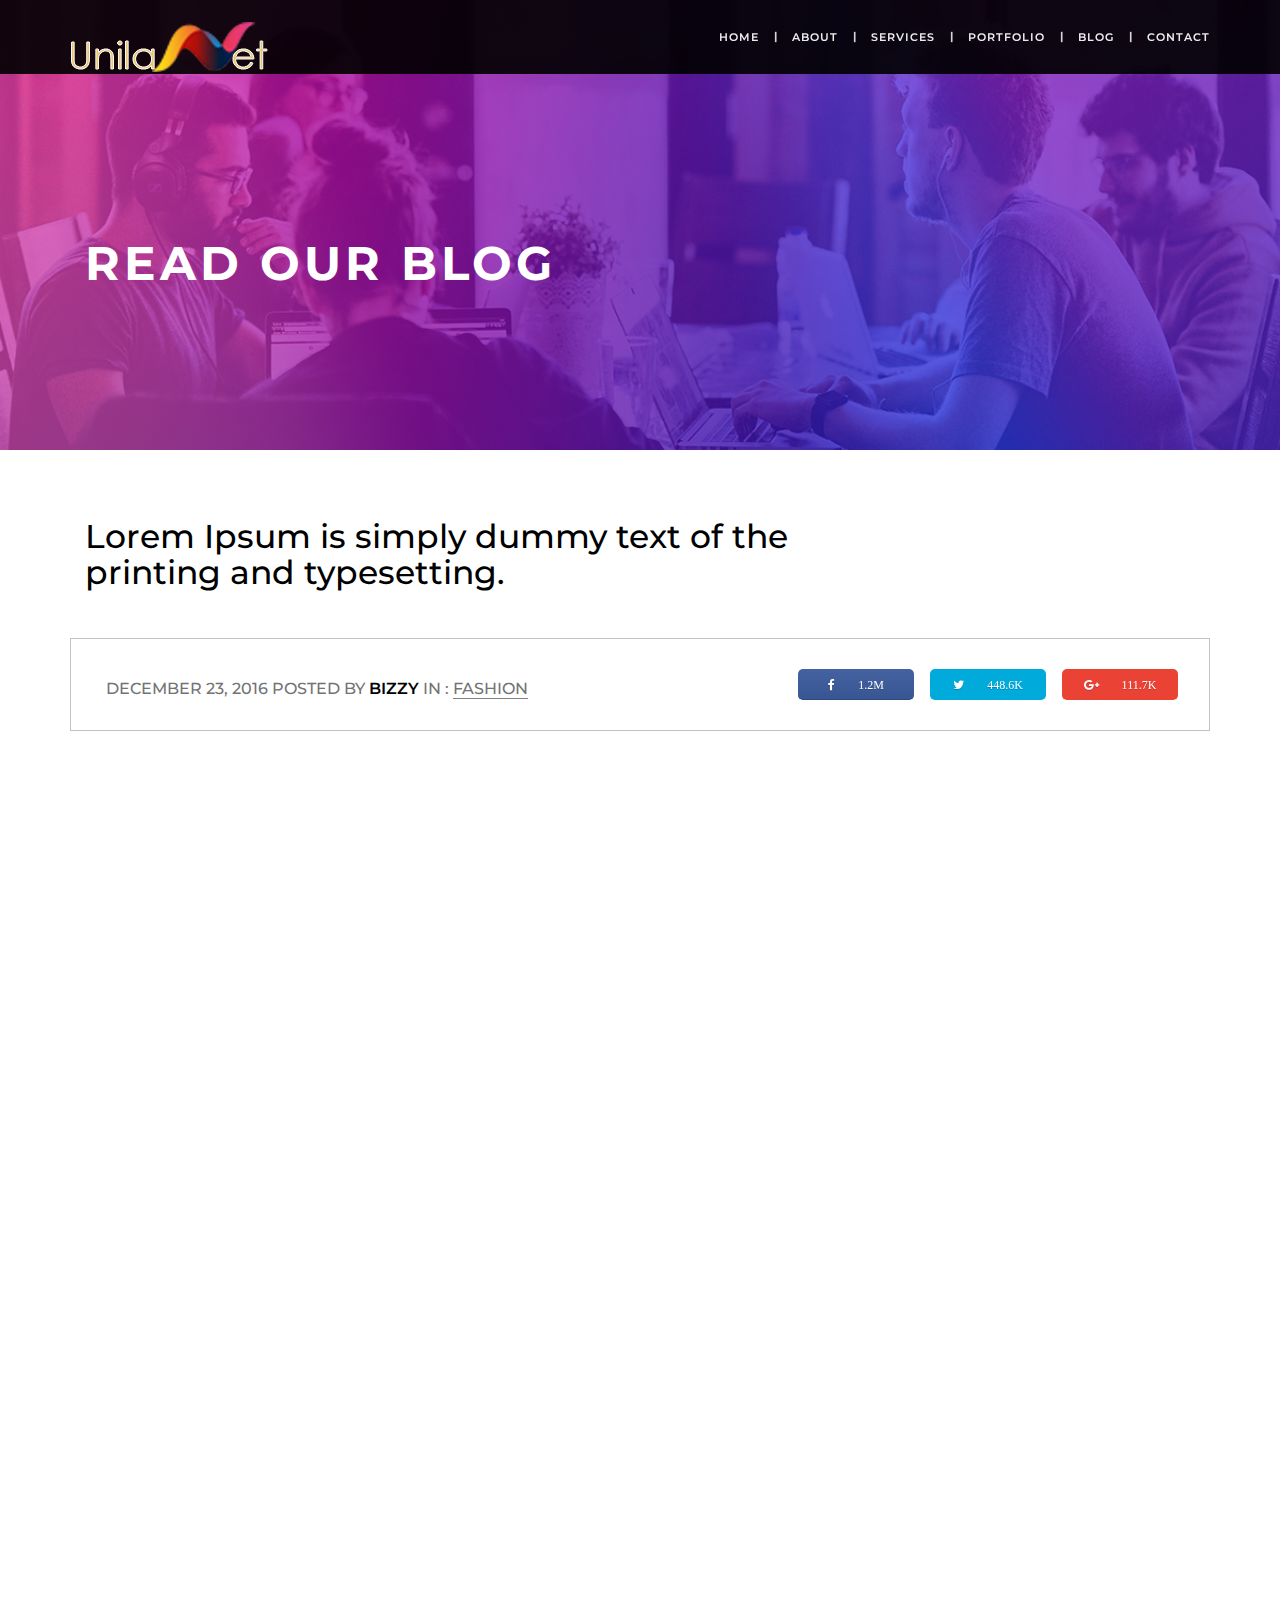
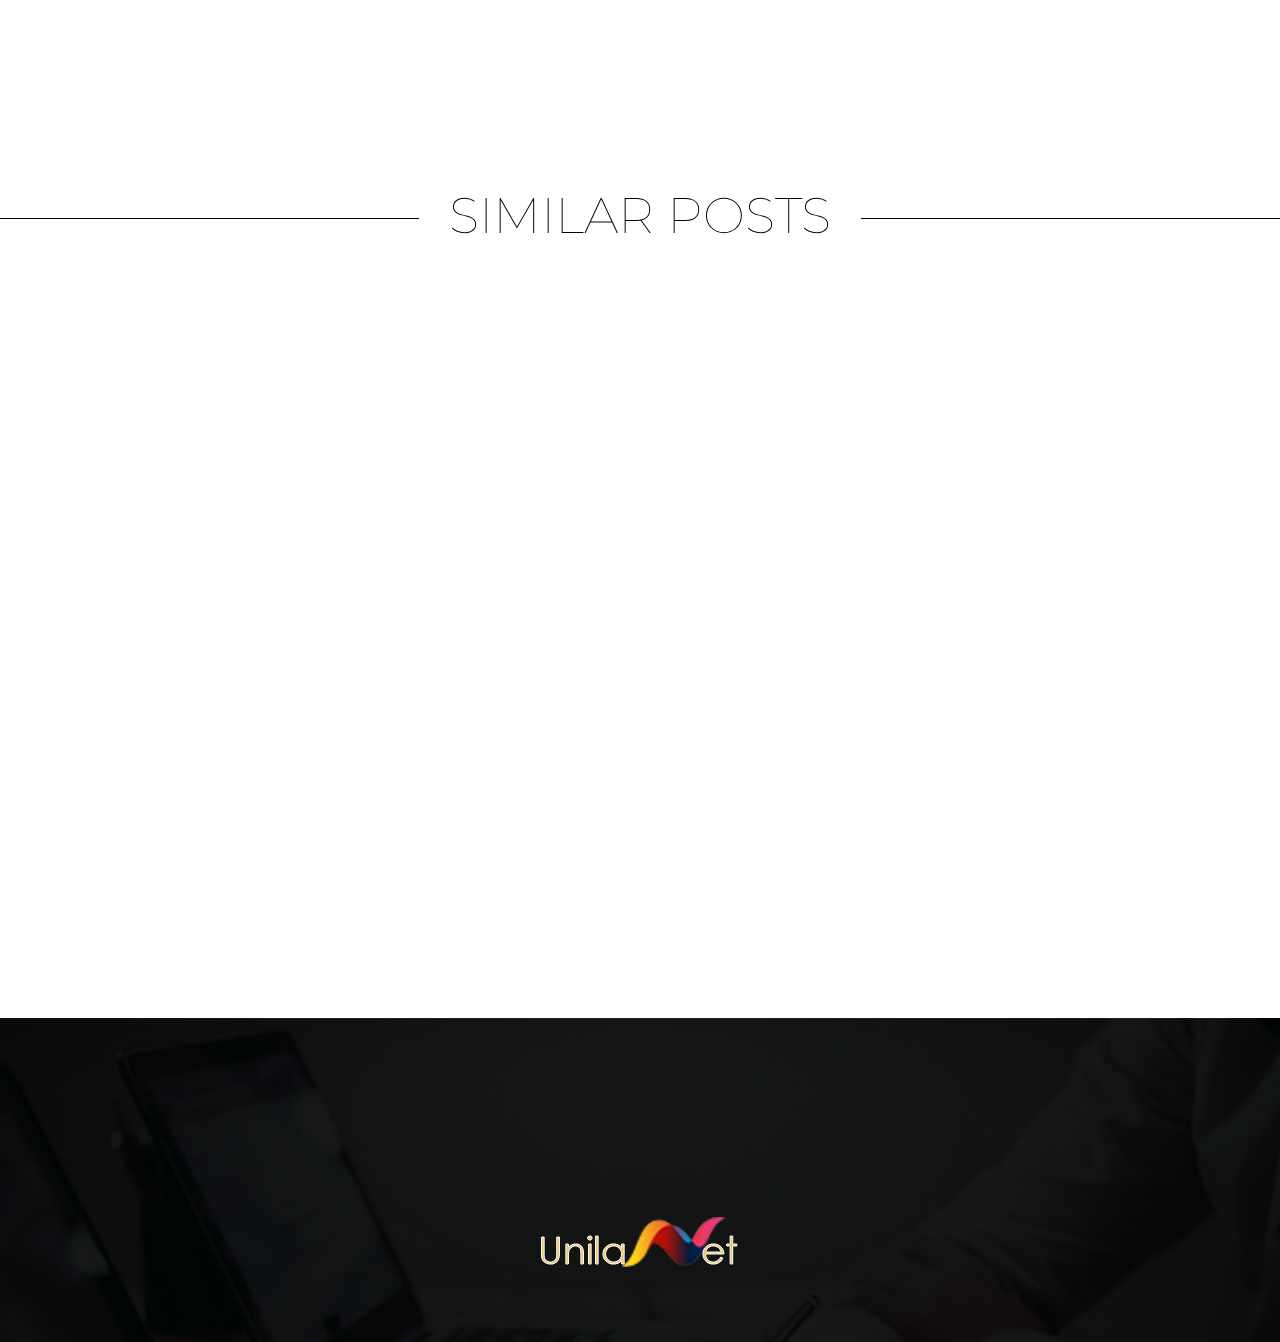
<file: blog_single.html>
<!DOCTYPE html>
<html lang="en">
  <head>
   <!-- Meta Tags -->
    <meta charset="utf-8">
    <meta http-equiv="X-UA-Compatible" content="IE=edge">
    <meta name="description" content="ostacor">
    <meta name="keywords" content="HTML,CSS,JavaScript,jquery">
    <meta name="author" content="">
    <meta name="viewport" content="width=device-width, initial-scale=1">
         
          <title>ostacor</title>
          <!-- bootstrap -->
          <link href="css/bootstrap.min.css" rel="stylesheet">
          <!-- Custom CSS: custom Styles -->
          <link href="css/animate.css" rel="stylesheet">
          <link href="css/viewbox.css" rel="stylesheet">
          <link href="css/main.css" rel="stylesheet">
<style>
.banner {
    display: flex;
    align-items: center;
    height: 50vh;
    color: #fff;
    position: relative;
    text-transform: uppercase;
    background-position: top;
    background-size: cover;
    background-repeat: no-repeat;
    background-image: url('images/banner.jpg');
}
.banner  h1 {
    text-align: left;
}
footer {background-image: url("images/banner-customers.jpg");background-repeat: no-repeat;background-size: cover;background-position: top;}
</style>
          
          <!-- Google Font and font-awesome -->
          <link href="https://cdnjs.cloudflare.com/ajax/libs/font-awesome/4.7.0/css/font-awesome.css" rel="stylesheet">
          <link href="https://fonts.googleapis.com/css?family=Montserrat:100,100i,200,300,400,400i,500,500i,600,700,900" rel="stylesheet">
                
          <!-- HTML5 shim and Respond.js for IE8 support of HTML5 elements and media queries -->
          <!-- WARNING: Respond.js doesn't work if you view the page via file:// -->
          <!--[if lt IE 9]>
           
            <script src="https://oss.maxcdn.com/html5shiv/3.7.3/html5shiv.min.js"></script>
            <script src="https://oss.maxcdn.com/respond/1.4.2/respond.min.js"></script>
          <![endif]-->
  </head>
  
<!-- Body Start-->
<body>
<!-- Navbar Start-->
    <!-- Navigation -->
    <nav class="navbar navbar-inverse navbar-fixed-top">
        <div class="container">
            <!-- Brand -->
            <div class="navbar-header">
                <button type="button" class="navbar-toggle collapsed" data-toggle="collapse" data-target="#navbar-collapse" aria-expanded="false">
                    <span class="sr-only">Toggle navigation</span>
                    <span class="icon-bar"></span>
                    <span class="icon-bar"></span>
                    <span class="icon-bar"></span>
                </button>
                <a class="navbar-brand" href="index.html"><img src="images/logo.png" alt="logo"></a>
            </div>
            <div class="collapse navbar-collapse" id="navbar-collapse">
                <!-- Nav links -->
                <ul class="nav navbar-nav navbar-right">
                   <li><a href="index.html">home</a></li>
                   <li class="hidden-xs">|</li>
                   <li><a href="about.html">About</a></li>
                   <li class="hidden-xs">|</li>
                   <li><a href="services.html">services</a></li>
                   <li class="hidden-xs">|</li>
                   <li><a href="portfolio.html">portfolio</a></li>
                   <li class="hidden-xs">|</li>
                   <li><a href="blog.html">Blog</a></li>
                   <li class="hidden-xs">|</li>
                   <li><a href="contact.html">contact</a></li>
                </ul>
            </div>
        </div>
    </nav>
<!-- Navbar Ended-->

<!-- Jumbotron Start-->
<div class="text-center banner">
   <div class="gradient"></div>
    <div class="container">
       <div class="row">
           <div class="col-md-12">
                <h1 data-aos="fade-left" data-aos-easing="linear" data-aos-duration="800">Read our blog</h1>
           </div>
       </div>
    </div>
</div>
<!-- Jumbotron Ended-->

<!-- blog_single section Start -->
<section class="blog_single">
<div class="container">
   <div class="heading">
     <div class="col-md-9">
          <h2>Lorem Ipsum is simply dummy text of the printing and typesetting.</h2>
     </div>
   </div>
   <div class="social-buttons" data-aos="fade-up" data-aos-duration="2000">
    <div class="row">
       <div class="col-sm-7 col-md-6">
          <div class="inner-text">
           <h3>December 23, 2016 Posted by <span>Bizzy</span> In : <span>Fashion</span></h3>
       </div>
       </div>
        <div class="col-sm-5 col-md-6">
            <ul class="mbm_social">
            	<li><a class="social-facebook" href="#">
            		<i class="fa fa-facebook"><small>1.2m</small></i>
            		
            		<div class="tooltip"><span>facebook</span></div>
            		</a>
            	</li>
            	<li><a class="social-twitter" href="#">
            		<i class="fa fa-twitter"><small>448.6k</small></i>
            		<div class="tooltip"><span>Twitter</span></div>
            		</a>
            	</li>
            	<li><a class="social-google-plus" href="#">
            		<i class="fa fa-google-plus"><small>111.7k</small></i>
            		<div class="tooltip"><span>google</span></div>
            		</a>
            	</li>
            </ul>
        </div>
      </div>
    </div>
</div>
<div id="contant">
  <div class="container">
     <div class="row" style="margin-right: 0; margin-left: 0;" data-aos="fade-up" data-aos-duration="2000">
   
     <img src="images/specialities.jpg" alt="" class="image">
     
    <p>
     Lorem Ipsum is simply dummy text of the printing and typesetting industry. Lorem Ipsum has been the industry's standard dummy text ever since the 1500s, when an unknown printer took a galley of type and scrambled it to make a type specimen book. It has survived not only five centuries, but also the leap into electronic typesetting, remaining. Lorem Ipsum is simply dummy text of the printing and typesetting industry. Lorem industry. Lorem Ipsum is simply dummy text of the printing and typesetting industry. Lorem industry. Lorem Ipsum has been dummy text of the printing and typesetting industry.Lorem Ipsum is simply dummy text of the printing and typesetting industry. Lorem industry. Lorem Ipsum has been thdummy text of the e industry's...e industry's...
    </p>
     
    <p>
     Lorem Ipsum is simply dummy text of the printing and typesetting industry. Lorem industry. Lorem Ipsum has been dummy text of the printing and typesetting industry. Lorem Ipsum has been thdummy text of the e typesetting ...e industry's...Lorem Ipsum is simply dummy text of the printing and typesetting industry. Lorem industry. Lorem Ipsum has been dummy text of the printing and typesetting industry. Lorem Ipsum has been thdummy text of the e industry's...e industry' Lorem Ipsum is simply. Lorem Ipsum is simply dummy text of the printing and typesetting industry. Lorem Ipsum has been the industry's printer took a galley of type and scrambled it to make a type specimen book.
    </p>
     
    <p>
    Lorem Ipsum has been the industry's printer took a galley of type and scrambled it to make a type specimen book. It has survived not only fiveLorem Ipsum is simply dummy text of the printing and typesetting industry. Lorem Ipsum has been the industry's printer took a galley of type and scrambled it to make a type specimen book. It has survived not only fiveLorem Ipsum is simply dummy text of the printing and typesetting industry. Lorem Ipsum has been the industry's printer took a galley of type and scrambled it to make a type specimen book. It has survived not only five
    </p>
         
    <p>
     Lorem Ipsum is simply dummy text of the printing and typesetting industry. Lorem Ipsum has been the industry's printer took a galley of type and scrambled it to make a type specimen book. It has survived not only fiveLorem Ipsum is simply dummy text of the printing and typesetting industry. Lorem Ipsum has been the industry's printer took a galley of type and scrambled it to make a type specimen book. It has survived not only fiveLorem Ipsum is simply dummy text of the printing and typesetting industry. Lorem Ipsum has been the industry's printer took a galley of type and scrambled it to make a type specimen book. It has survived not only fiveLorem Ipsum is simply dummy text of the printing and typesetting industry. Lorem Ipsum has been the industry's printer took a galley of type and scrambled it to make a type specimen book. It has survived not only five
    </p>
    
     </div>
  </div>
</div>
  <div class="container-fluid">
    <div class="row">
       <h4 class="subtitle fancy"><span>Similar Posts</span></h4>
          <div class="row">
              <div class="col-lg-3 col-md-3 col-sm-6 col-xs-12" data-aos="fade-up" data-aos-easing="linear" data-aos-duration="500">
                   <img src="images/team-1.jpg" class="img-responsive">
                 <div class="inner-contant">
                   <h3>A man enjoying kayaking in the river of usa</h3>
                   <h5>Lorem Ipsum is simply dummy text of the printing and typesetting book. t has survived not only fivand the only ise centuries...</h5>
                   <p><a href="blog_single.html">+ read more</a></p>
                 </div>
              </div>
              <div class="col-lg-3 col-md-3 col-sm-6 col-xs-12" data-aos="fade-up" data-aos-easing="linear" data-aos-duration="500" data-aos-delay="500">
                  <img src="images/team-2.jpg" class="img-responsive">
                <div class="inner-contant">
                  <h3>A man enjoying kayaking in the river of usa</h3>
                  <h5>Lorem Ipsum is simply dummy text of the printing and typesetting book. t has survived not only fivand the only ise centuries...</h5>
                  <p><a href="#">+ read more</a></p>
                </div>
              </div>
              <div class="col-lg-3 col-md-3 col-sm-6 col-xs-12" data-aos="fade-up" data-aos-easing="linear" data-aos-duration="500" data-aos-delay="1000">
                  <img src="images/team-3.jpg" class="img-responsive">
                <div class="inner-contant">
                <h3>A man enjoying kayaking in the river of usa</h3>
                <h5>Lorem Ipsum is simply dummy text of the printing and typesetting book. t has survived not only fivand the only ise centuries...</h5>
                <p><a href="blog_single.html">+ read more</a></p>
                </div>
              </div>
              <div class="col-lg-3 col-md-3 col-sm-6 col-xs-12" data-aos="fade-up" data-aos-easing="linear" data-aos-duration="500" data-aos-delay="1500">
                  <img src="images/team-4.jpg" class="img-responsive">
                <div class="inner-contant">
                <h3>A man enjoying kayaking in the river of usa</h3>
                <h5>Lorem Ipsum is simply dummy text of the printing and typesetting book. t has survived not only fivand the only ise centuries...</h5>
                <p><a href="blog_single.html">+ read more</a></p>
                </div>
              </div>
          </div>
        </div>
    </div>
</section>
<!-- Team Ended-->
<!-- blog_single section Ended -->

<!-- Footer section Start -->
<footer>
    <!-- container Start-->
    <div class="container">
       <div class="row" data-aos="fade-up" data-aos-anchor-placement="bottom-bottom" data-aos-duration="1000">
           <ul>
               <li><a href="index.html">Home </a></li><li class="semicolon">|</li>
               <li><a href="services.html">our services</a></li><li class="semicolon">|</li>
               <li><a href="portfolio.html">portfolio</a></li><li class="semicolon">|</li>
               <li><a href="blog_single.html">Read Blog</a></li><li class="semicolon">|</li>
               <li><a href="contact.html">contact</a></li><li class="semicolon">|</li>
               <li><a href="support.html">support</a></li>
           </ul>
           <p>(C) 2017 All rights reserved <span><a href="https://www.template.net/editable/websites/html5" target="_blank" style="color: #b9b203;">ostacor.</a></span>Designed by <span><a href="https://www.template.net/editable/websites/html5" target="_blank" style="color: #03b9b3;">template.net</a></span></p>
       </div>
       <div class="footer-logo">
              <a href="index.html"><img src="images/logo.png" alt="footer-logo"></a>
       </div>
    </div>
    <!-- container Ended-->
</footer>
<!-- Footer section Ended --> 

<div class='scrolltop'>
    <div class='scroll icon'><i class="fa fa-4x fa-angle-up"></i></div>
</div>
   
    <!-- jQuery (necessary for Bootstrap's JavaScript plugins) -->
    <script src="https://ajax.googleapis.com/ajax/libs/jquery/1.11.3/jquery.min.js"></script>
    <!-- Include all compiled plugins (below), or include individual files as needed -->
    <script src="js/animate.js"></script>
    <script src="js/bootstrap.min.js"></script>
    <script src="js/jquery.viewbox.min.js"></script>
    <script src="js/custom.js"></script>

    </body>
  <!-- Body Ended -->
</html>
</file>
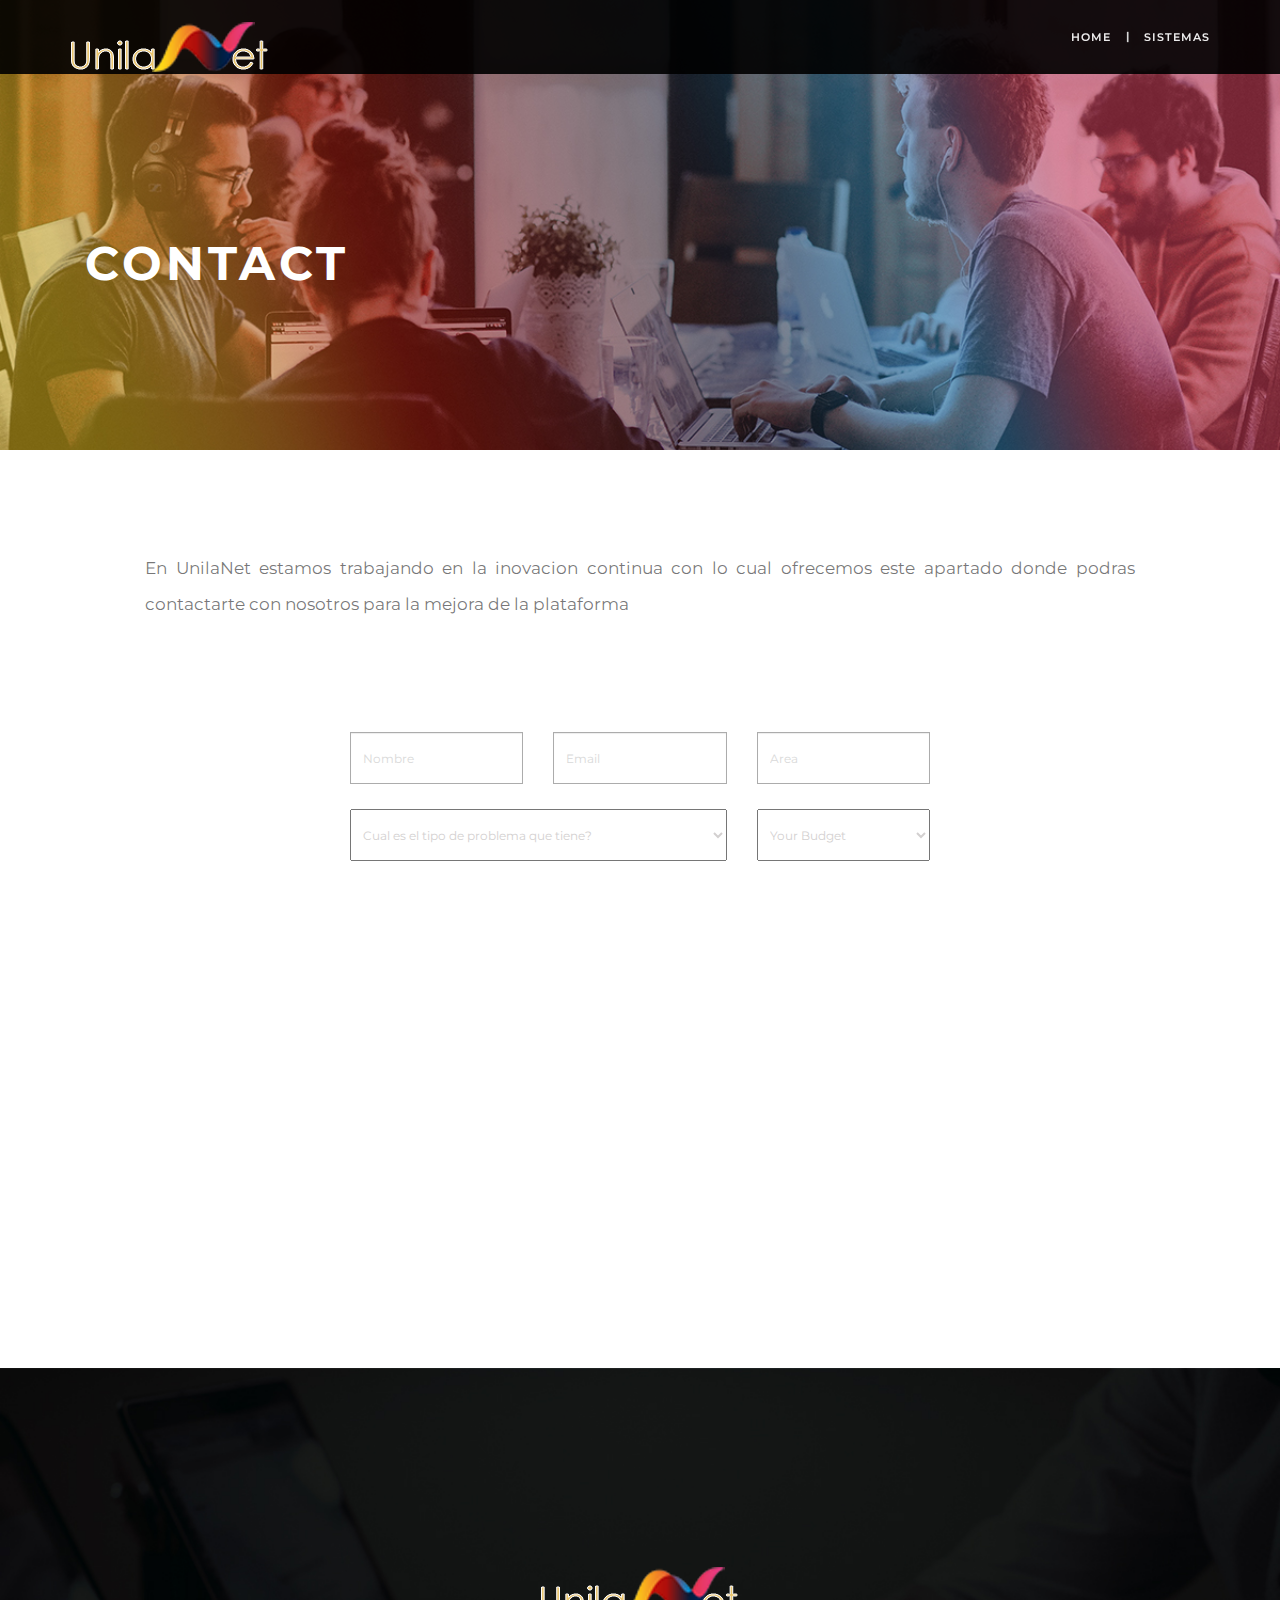
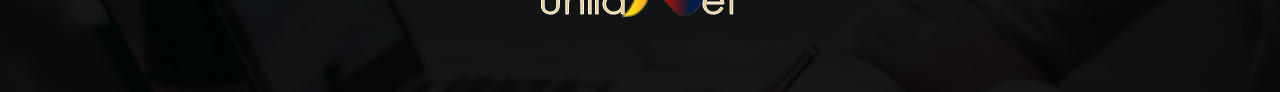
<file: contact.html>
<!DOCTYPE html>
<html lang="en">
  <head>
   <!-- Meta Tags -->
    <meta charset="utf-8">
    <meta http-equiv="X-UA-Compatible" content="IE=edge">
    <meta name="description" content="ostacor">
    <meta name="keywords" content="HTML,CSS,JavaScript,jquery">
    <meta name="author" content="">
    <meta name="viewport" content="width=device-width, initial-scale=1">
         
          <title>Contacto</title>
          <!-- bootstrap -->
          <link href="css/bootstrap.min.css" rel="stylesheet">
          <!-- Custom CSS: custom Styles -->
          <link href="css/animate.css" rel="stylesheet">
          <link href="css/viewbox.css" rel="stylesheet">
          <link href="css/main.css" rel="stylesheet">
<style>
.banner {
    display: flex;
    align-items: center;
    height: 50vh;
    color: #fff;
    position: relative;
    text-transform: uppercase;
    background-position: top;
    background-size: cover;
    background-repeat: no-repeat;
    background-image: url('images/banner.jpg');
}
.banner  h1 {
    text-align: left;
}
footer {background-image: url("images/banner-customers.jpg");background-repeat: no-repeat;background-size: cover;background-position: top;}
</style>
          
          <!-- Google Font and font-awesome -->
          <link href="https://cdnjs.cloudflare.com/ajax/libs/font-awesome/4.7.0/css/font-awesome.css" rel="stylesheet">
          <link href="https://fonts.googleapis.com/css?family=Montserrat:100,100i,200,300,400,400i,500,500i,600,700,900" rel="stylesheet">
                
          <!-- HTML5 shim and Respond.js for IE8 support of HTML5 elements and media queries -->
          <!-- WARNING: Respond.js doesn't work if you view the page via file:// -->
          <!--[if lt IE 9]>
           
            <script src="https://oss.maxcdn.com/html5shiv/3.7.3/html5shiv.min.js"></script>
            <script src="https://oss.maxcdn.com/respond/1.4.2/respond.min.js"></script>
          <![endif]-->
  </head>
  
<!-- Body Start-->
<body>
<!-- Navbar Start-->
    <!-- Navigation -->
    <nav class="navbar navbar-inverse navbar-fixed-top">
        <div class="container">
            <!-- Brand -->
            <div class="navbar-header">
                <button type="button" class="navbar-toggle collapsed" data-toggle="collapse" data-target="#navbar-collapse" aria-expanded="false">
                    <span class="sr-only">Toggle navigation</span>
                    <span class="icon-bar"></span>
                    <span class="icon-bar"></span>
                    <span class="icon-bar"></span>
                </button>
                <a class="navbar-brand" href="index.html"><img src="images/logo.png" alt="logo"></a>
            </div>
            <div class="collapse navbar-collapse" id="navbar-collapse">
                <!-- Nav links -->
                <ul class="nav navbar-nav navbar-right">
                   <li><a href="index.html">Home</a></li>
                   <li class="hidden-xs">|</li>
                   <li><a href="http://tic.unila.edu.mx/">Sistemas</a></li>
                </ul>
            </div>
        </div>
    </nav>
<!-- Navbar Ended-->

<!-- Jumbotron Start-->
<div class="text-center banner">
    <div class="container">
       <div class="row">
           <div class="col-md-12">
                <h1 data-aos="fade-left" data-aos-easing="linear" data-aos-duration="800">Contact</h1>
           </div>
       </div>
    </div>
</div>
<!-- Jumbotron Ended-->

<!-- Support section Start -->
<div id="contact">
  <div class="container">
   <div class="col-md-12 text-left" data-aos="fade-up" data-aos-anchor-placement="bottom-bottom" data-aos-duration="1000">
       <p>En UnilaNet estamos trabajando en la inovacion continua con lo cual ofrecemos este apartado donde podras contactarte con nosotros para la mejora de la plataforma</p>
   </div>
     <div class="container py-5">
      <div class="row">
          <div class="col-md-12">
              <form>
                  <div class="form-group row" data-aos="fade-up" data-aos-anchor-placement="bottom-bottom" data-aos-duration="1000">
                      <div class="col-sm-4">
                          <input type="text" class="form-control" placeholder="Nombre" required>
                      </div>
                          <div class="col-sm-4">
                          <input type="text" class="form-control" placeholder="Email" required>
                      </div>
                      <div class="col-sm-4">
                          <input type="text" class="form-control" placeholder="Area" required>
                      </div>
                  </div>
                  <div class="form-group row" data-aos="fade-up" data-aos-anchor-placement="bottom-bottom" data-aos-duration="1000">
                      <div class="col-xs-12 col-md-8"  data-aos="fade-up" data-aos-anchor-placement="bottom-bottom" data-aos-duration="1000">
                         <select required>
                           <option value="none">None</option>
                           <option value="web design">Web Design</option>
                           <option value="psd to html">Psd to html</option>
                           <option value="web hosting">Web hosting</option>
                           <option value="website template">website template</option>
                           <option value="" selected disabled hidden>Cual es el tipo de problema que tiene?</option>
                         </select>
                      </div>
                      <div class="col-xs-12 col-md-4">
                         <select required>
                           <option value="0">0</option>
                           <option value="1l">1L</option>
                           <option value="2ls">2Ls</option>
                           <option value="3ls">3Ls</option>
                           <option value="4ls">4Ls</option>
                           <option value="" selected disabled hidden>Your Budget</option>
                         </select>
                      </div>
                  </div>
                  <div class="form-group row" data-aos="fade-up" data-aos-anchor-placement="bottom-bottom" data-aos-duration="1000">
                      <div class="col-xs-12 col-md-12">
                          <textarea type="text" class="form-control" placeholder="Ingrese el Mensage" rows="8" required></textarea>
                      </div>
                  </div>
                  <button type="submit" class="btn btn-primary px-4" data-aos="zoom-in" data-aos-duration="1000">Enviar</button>
              </form>
          </div>
      </div>
     </div>
  </div>
</div>
<!-- Support section Ended -->

<!-- Footer section Start -->
<footer>
    <!-- container Start-->
    <div class="container">
       <div class="row" data-aos="fade-up" data-aos-anchor-placement="bottom-bottom" data-aos-duration="1000">
           <ul>
               <li><a href="index.html">Home </a></li><li class="semicolon">|</li>
               <li><a href="contact.html">contact</a></li><li class="semicolon">|</li>
               
           </ul>
           <p>(C) 2019 All rights reserved <span><a href="https://www.unila.edu.mx/" target="_blank" style="color: #b9b203;">Universidad Latina </a></span> Designed by <span><a href="#" target="_blank" style="color: #03b9b3;">Ambrozyne</a></span></p>
       </div>
       <div class="footer-logo">
              <a href="index.html"><img src="images/logo.png" alt="footer-logo"></a>
       </div>
    </div>
    <!-- container Ended-->
</footer>
<!-- Footer section Ended --> 

<div class='scrolltop'>
    <div class='scroll icon'><i class="fa fa-4x fa-angle-up"></i></div>
</div>
   
    <!-- jQuery (necessary for Bootstrap's JavaScript plugins) -->
    <script src="https://ajax.googleapis.com/ajax/libs/jquery/1.11.3/jquery.min.js"></script>
    <!-- Include all compiled plugins (below), or include individual files as needed -->
    <script src="js/animate.js"></script>
    <script src="js/bootstrap.min.js"></script>
    <script src="js/jquery.viewbox.min.js"></script>
    <script src="js/custom.js"></script>

    </body>
  <!-- Body Ended -->
</html>
</file>
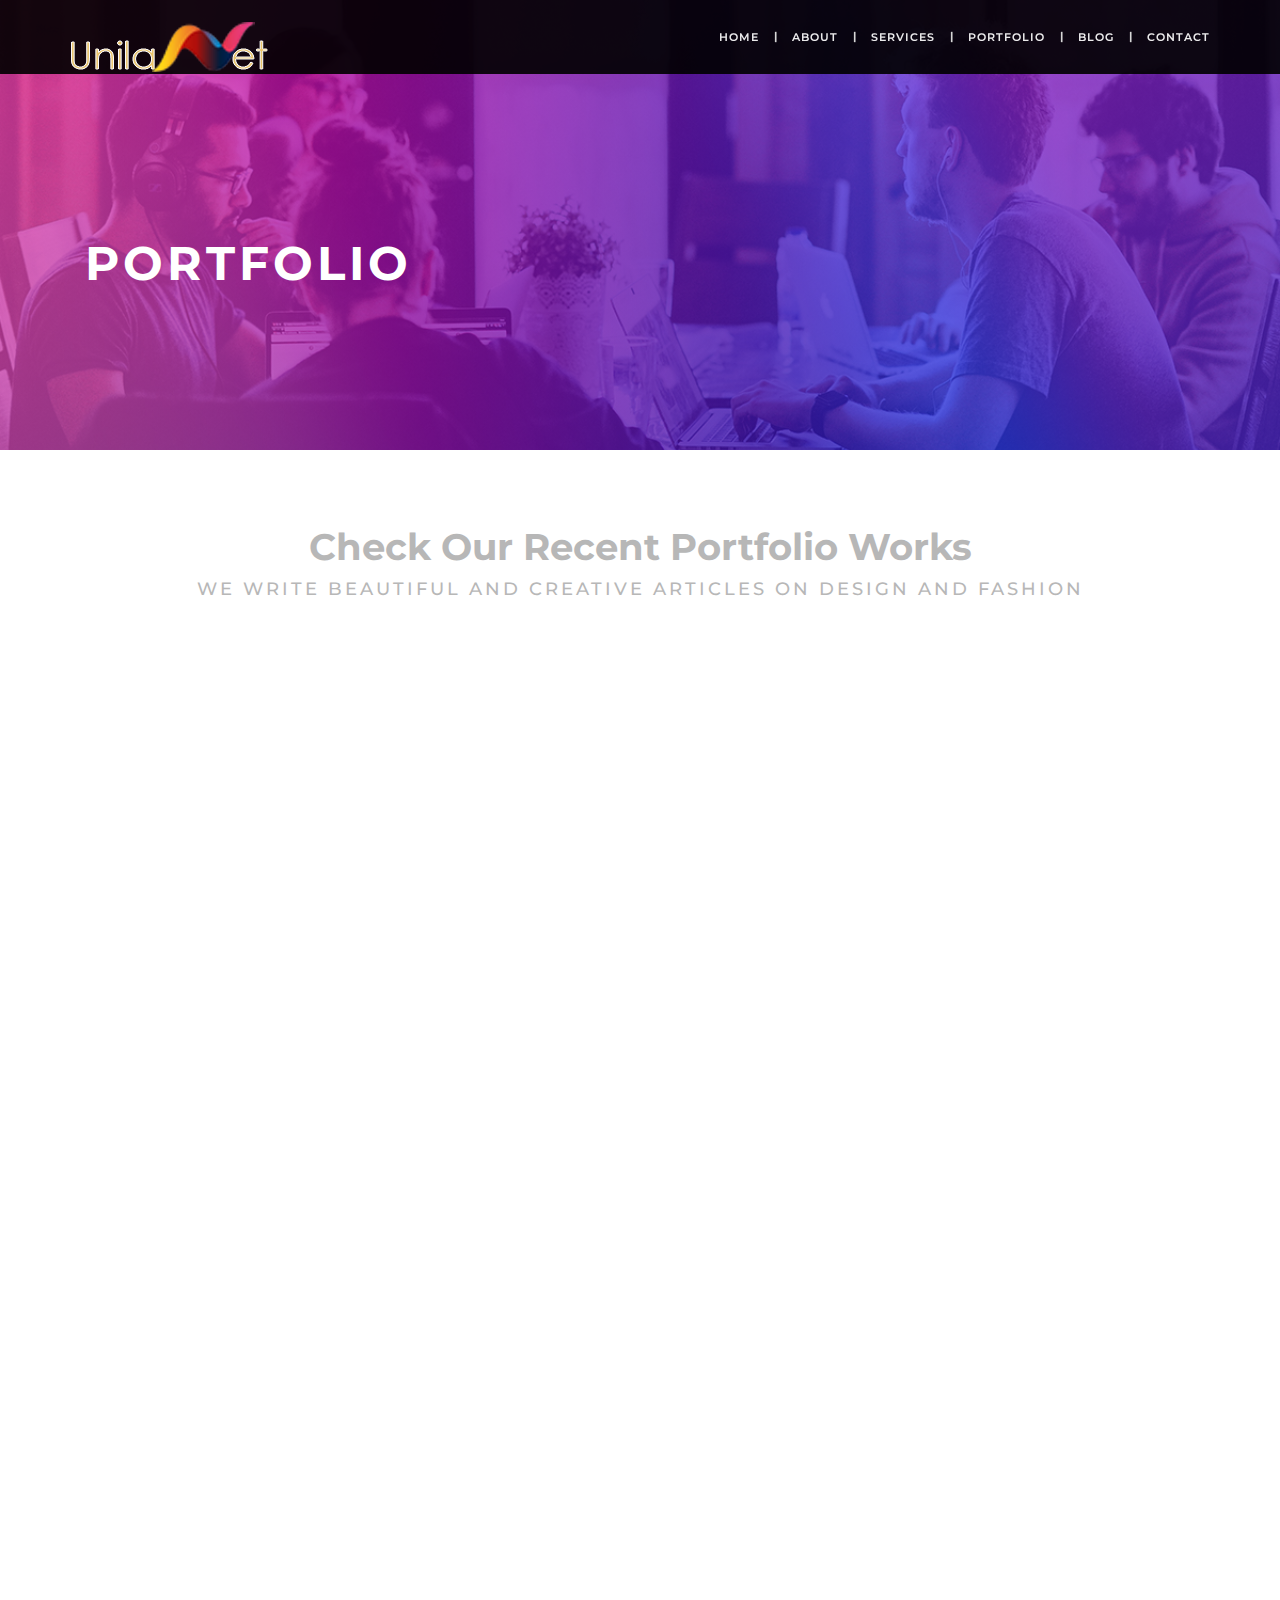
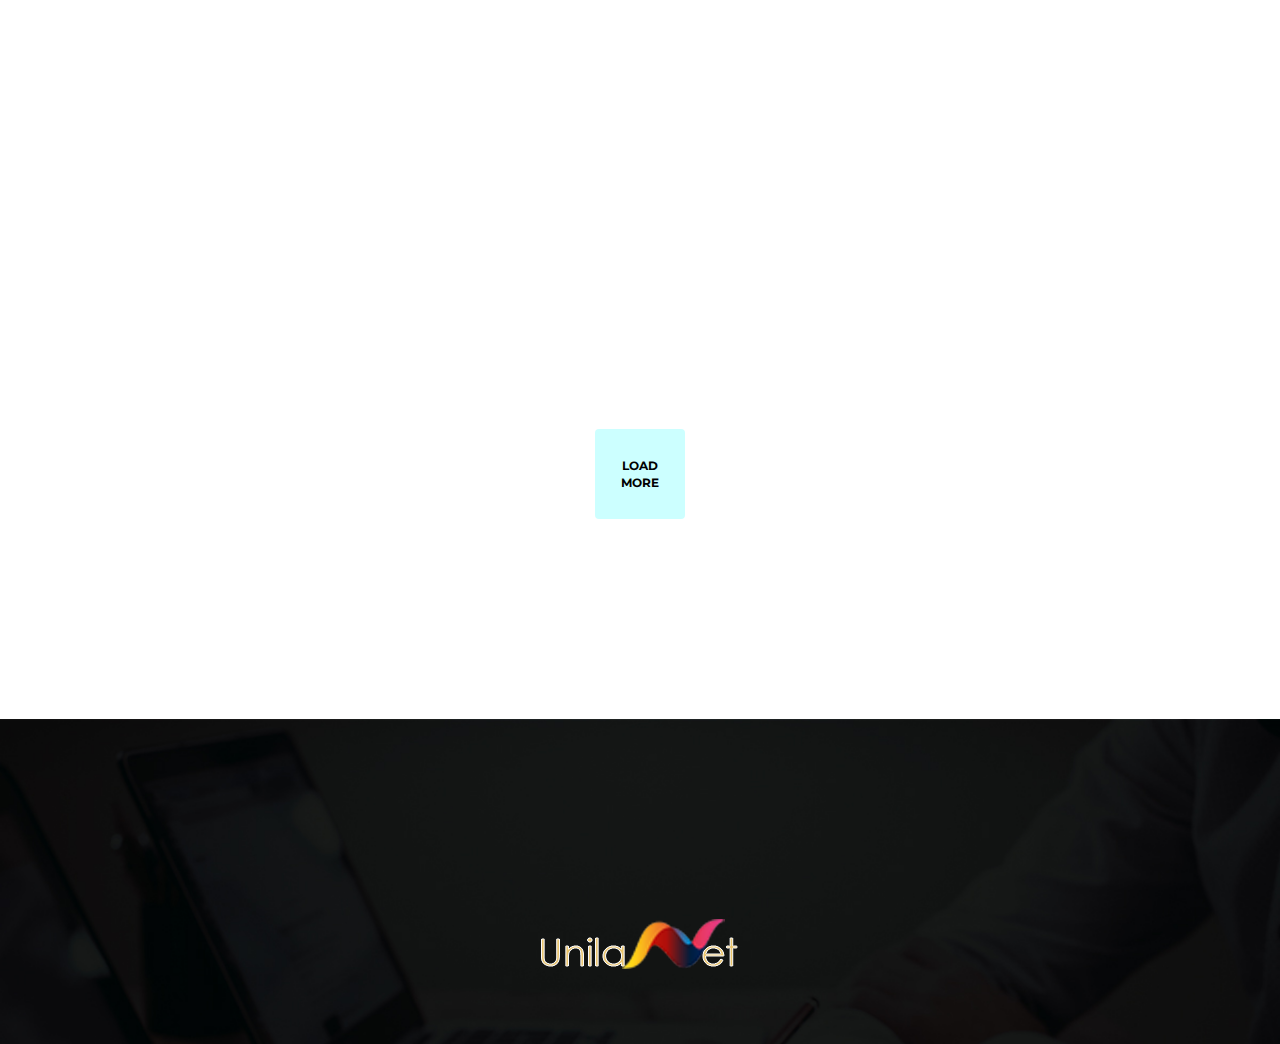
<file: portfolio.html>
<!DOCTYPE html>
<html lang="en">
  <head>
   <!-- Meta Tags -->
    <meta charset="utf-8">
    <meta http-equiv="X-UA-Compatible" content="IE=edge">
    <meta name="description" content="ostacor">
    <meta name="keywords" content="HTML,CSS,JavaScript,jquery">
    <meta name="author" content="">
    <meta name="viewport" content="width=device-width, initial-scale=1">
         
          <title>ostacor</title>
          <!-- bootstrap -->
          <link href="css/bootstrap.min.css" rel="stylesheet">
          <!-- Custom CSS: custom Styles -->
          <link href="css/animate.css" rel="stylesheet">
          <link href="css/viewbox.css" rel="stylesheet">
          <link href="css/main.css" rel="stylesheet">
<style>
.banner {
    display: flex;
    align-items: center;
    height: 50vh;
    color: #fff;
    position: relative;
    text-transform: uppercase;
    background-position: top;
    background-size: cover;
    background-repeat: no-repeat;
    background-image: url('images/banner.jpg');
}
.banner  h1 {
    text-align: left;
}
footer {background-image: url("images/banner-customers.jpg");background-repeat: no-repeat;background-size: cover;background-position: top;}
</style>
          
          <!-- Google Font and font-awesome -->
          <link href="https://cdnjs.cloudflare.com/ajax/libs/font-awesome/4.7.0/css/font-awesome.css" rel="stylesheet">
          <link href="https://fonts.googleapis.com/css?family=Montserrat:100,100i,200,300,400,400i,500,500i,600,700,900" rel="stylesheet">
                
          <!-- HTML5 shim and Respond.js for IE8 support of HTML5 elements and media queries -->
          <!-- WARNING: Respond.js doesn't work if you view the page via file:// -->
          <!--[if lt IE 9]>
           
            <script src="https://oss.maxcdn.com/html5shiv/3.7.3/html5shiv.min.js"></script>
            <script src="https://oss.maxcdn.com/respond/1.4.2/respond.min.js"></script>
          <![endif]-->
  </head>
  
<!-- Body Start-->
<body>
<!-- Navbar Start-->
    <!-- Navigation -->
    <nav class="navbar navbar-inverse navbar-fixed-top">
        <div class="container">
            <!-- Brand -->
            <div class="navbar-header">
                <button type="button" class="navbar-toggle collapsed" data-toggle="collapse" data-target="#navbar-collapse" aria-expanded="false">
                    <span class="sr-only">Toggle navigation</span>
                    <span class="icon-bar"></span>
                    <span class="icon-bar"></span>
                    <span class="icon-bar"></span>
                </button>
                <a class="navbar-brand" href="index.html"><img src="images/logo.png" alt="logo"></a>
            </div>
            <div class="collapse navbar-collapse" id="navbar-collapse">
                <!-- Nav links -->
                <ul class="nav navbar-nav navbar-right">
                   <li><a href="index.html">home</a></li>
                   <li class="hidden-xs">|</li>
                   <li><a href="about.html">About</a></li>
                   <li class="hidden-xs">|</li>
                   <li><a href="services.html">services</a></li>
                   <li class="hidden-xs">|</li>
                   <li><a href="portfolio.html">portfolio</a></li>
                   <li class="hidden-xs">|</li>
                   <li><a href="blog.html">Blog</a></li>
                   <li class="hidden-xs">|</li>
                   <li><a href="support.html">contact</a></li>
                </ul>
            </div>
        </div>
    </nav>
<!-- Navbar Ended-->

<!-- Jumbotron Start-->
<div class="text-center banner">
   <div class="gradient"></div>
    <div class="container">
       <div class="row">
           <div class="col-md-12">
                <h1 data-aos="fade-left" data-aos-easing="linear" data-aos-duration="800">Portfolio</h1>
           </div>
       </div>
    </div>
</div>
<!-- Jumbotron Ended-->

<!-- portfolio section Start -->
<!-- Services Start-->
<section class="services">
	<div class="container-fluid">
       <h3>Check Our Recent Portfolio Works</h3>
       <h4>we write beautiful and creative articles on design and fashion</h4>
			<div class="row" data-aos="fade-right" data-aos-anchor-placement="bottom-bottom" data-aos-duration="1000">
				<div class="col-xs-12 col-sm-6 col-md-3">
					<a href="images/Portfolio-1.jpg" class="thumbnail">
						<img src="images/Portfolio-1.jpg" alt="">
				         <div class="overlay">
                           <div class="icon"><i class="fa fa-search" aria-hidden="true"></i><span>view full</span></div>
                         </div>
					</a>
				</div>
				<div class="col-xs-12 col-sm-6 col-md-3">
					<a href="images/Portfolio-2.jpg" class="thumbnail">
						<img src="images/Portfolio-2.jpg" alt="">
				         <div class="overlay">
                           <div class="icon"><i class="fa fa-search" aria-hidden="true"></i><span>view full</span></div>
                         </div>
					</a>
				</div>
				<div class="col-xs-12 col-sm-6 col-md-3">
					<a href="images/Portfolio-3.jpg" class="thumbnail">
						<img src="images/Portfolio-3.jpg" alt="">
				         <div class="overlay">
                           <div class="icon"><i class="fa fa-search" aria-hidden="true"></i><span>view full</span></div>
                         </div>
					</a>
				</div>
				<div class="col-xs-12 col-sm-6 col-md-3">
					<a href="images/Portfolio-4.jpg" class="thumbnail">
						<img src="images/Portfolio-4.jpg" alt="">
				         <div class="overlay">
                           <div class="icon"><i class="fa fa-search" aria-hidden="true"></i><span>view full</span></div>
                         </div>
					</a>
				</div>
			</div>
			<div class="row" data-aos="fade-left" data-aos-anchor-placement="bottom-bottom" data-aos-duration="1000">
				<div class="col-xs-12 col-sm-6 col-md-3">
					<a href="images/Portfolio-5.jpg" class="thumbnail">
						<img src="images/Portfolio-5.jpg" alt="">
				         <div class="overlay">
                           <div class="icon"><i class="fa fa-search" aria-hidden="true"></i><span>view full</span></div>
                         </div>
					</a>
				</div>
				<div class="col-xs-12 col-sm-6 col-md-3">
					<a href="images/Portfolio-6.jpg" class="thumbnail">
						<img src="images/Portfolio-6.jpg" alt="">
				         <div class="overlay">
                           <div class="icon"><i class="fa fa-search" aria-hidden="true"></i><span>view full</span></div>
                         </div>
					</a>
				</div>
				<div class="col-xs-12 col-sm-6 col-md-3">
					<a href="images/Portfolio-7.jpg" class="thumbnail">
						<img src="images/Portfolio-7.jpg" alt="">
				         <div class="overlay">
                           <div class="icon"><i class="fa fa-search" aria-hidden="true"></i><span>view full</span></div>
                         </div>
					</a>
				</div>
				<div class="col-xs-12 col-sm-6 col-md-3">
					<a href="images/Portfolio-8.jpg" class="thumbnail">
						<img src="images/Portfolio-8.jpg" alt="">
				         <div class="overlay">
                           <div class="icon"><i class="fa fa-search" aria-hidden="true"></i><span>view full</span></div>
                         </div>
					</a>
				</div>
			</div>
			<div class="row" data-aos="fade-right" data-aos-anchor-placement="bottom-bottom" data-aos-duration="1000">
				<div class="col-xs-12 col-sm-6 col-md-3">
					<a href="images/Portfolio-1.jpg" class="thumbnail">
						<img src="images/Portfolio-1.jpg" alt="">
				         <div class="overlay">
                           <div class="icon"><i class="fa fa-search" aria-hidden="true"></i><span>view full</span></div>
                         </div>
					</a>
				</div>
				<div class="col-xs-12 col-sm-6 col-md-3">
					<a href="images/Portfolio-2.jpg" class="thumbnail">
						<img src="images/Portfolio-2.jpg" alt="">
				         <div class="overlay">
                           <div class="icon"><i class="fa fa-search" aria-hidden="true"></i><span>view full</span></div>
                         </div>
					</a>
				</div>
				<div class="col-xs-12 col-sm-6 col-md-3">
					<a href="images/Portfolio-3.jpg" class="thumbnail">
						<img src="images/Portfolio-3.jpg" alt="">
				         <div class="overlay">
                           <div class="icon"><i class="fa fa-search" aria-hidden="true"></i><span>view full</span></div>
                         </div>
					</a>
				</div>
				<div class="col-xs-12 col-sm-6 col-md-3">
					<a href="images/Portfolio-4.jpg" class="thumbnail">
						<img src="images/Portfolio-4.jpg" alt="">
				         <div class="overlay">
                           <div class="icon"><i class="fa fa-search" aria-hidden="true"></i><span>view full</span></div>
                         </div>
					</a>
				</div>
			</div>
			<div class="row" data-aos="fade-left" data-aos-anchor-placement="bottom-bottom" data-aos-duration="1000">
				<div class="col-xs-12 col-sm-6 col-md-3">
					<a href="images/Portfolio-5.jpg" class="thumbnail">
						<img src="images/Portfolio-5.jpg" alt="">
				         <div class="overlay">
                           <div class="icon"><i class="fa fa-search" aria-hidden="true"></i><span>view full</span></div>
                         </div>
					</a>
				</div>
				<div class="col-xs-12 col-sm-6 col-md-3">
					<a href="images/Portfolio-6.jpg" class="thumbnail">
						<img src="images/Portfolio-6.jpg" alt="">
				         <div class="overlay">
                           <div class="icon"><i class="fa fa-search" aria-hidden="true"></i><span>view full</span></div>
                         </div>
					</a>
				</div>
				<div class="col-xs-12 col-sm-6 col-md-3">
					<a href="images/Portfolio-7.jpg" class="thumbnail">
						<img src="images/Portfolio-7.jpg" alt="">
				         <div class="overlay">
                           <div class="icon"><i class="fa fa-search" aria-hidden="true"></i><span>view full</span></div>
                         </div>
					</a>
				</div>
				<div class="col-xs-12 col-sm-6 col-md-3">
					<a href="images/Portfolio-8.jpg" class="thumbnail">
						<img src="images/Portfolio-8.jpg" alt="">
				         <div class="overlay">
                           <div class="icon"><i class="fa fa-search" aria-hidden="true"></i><span>view full</span></div>
                         </div>
					</a>
				</div>
			</div>
    <div class="load-more">
        <button class="btn btn-default">load<br>more</button>
    </div>
      </div>
</section>
<!-- Services Ended-->
<!-- portfolio section Ended -->
<!-- Footer section Start -->
<footer>
    <!-- container Start-->
    <div class="container">
       <div class="row" data-aos="fade-up" data-aos-anchor-placement="bottom-bottom" data-aos-duration="1000">
           <ul>
               <li><a href="index.html">Home </a></li><li class="semicolon">|</li>
               <li><a href="services.html">our services</a></li><li class="semicolon">|</li>
               <li><a href="portfolio.html">portfolio</a></li><li class="semicolon">|</li>
               <li><a href="blog_single.html">Read Blog</a></li><li class="semicolon">|</li>
               <li><a href="support.html">contact</a></li><li class="semicolon">|</li>
               <li><a href="support.html">support</a></li>
           </ul>
           <p>(C) 2017 All rights reserved <span><a href="https://www.template.net/editable/websites/html5" target="_blank" style="color: #b9b203;">ostacor.</a></span>Designed by <span><a href="https://www.template.net/editable/websites/html5" target="_blank" style="color: #03b9b3;">template.net</a></span></p>
       </div>
       <div class="footer-logo">
              <a href="index.html"><img src="images/logo.png" alt="footer-logo"></a>
       </div>
    </div>
    <!-- container Ended-->
</footer>
<!-- Footer section Ended --> 

<div class='scrolltop'>
    <div class='scroll icon'><i class="fa fa-4x fa-angle-up"></i></div>
</div>
   
    <!-- jQuery (necessary for Bootstrap's JavaScript plugins) -->
    <script src="https://ajax.googleapis.com/ajax/libs/jquery/1.11.3/jquery.min.js"></script>
    <!-- Include all compiled plugins (below), or include individual files as needed -->
    <script src="js/animate.js"></script>
    <script src="js/bootstrap.min.js"></script>
    <script src="js/jquery.viewbox.min.js"></script>
    <script src="js/custom.js"></script>

    </body>
  <!-- Body Ended -->
</html>
</file>
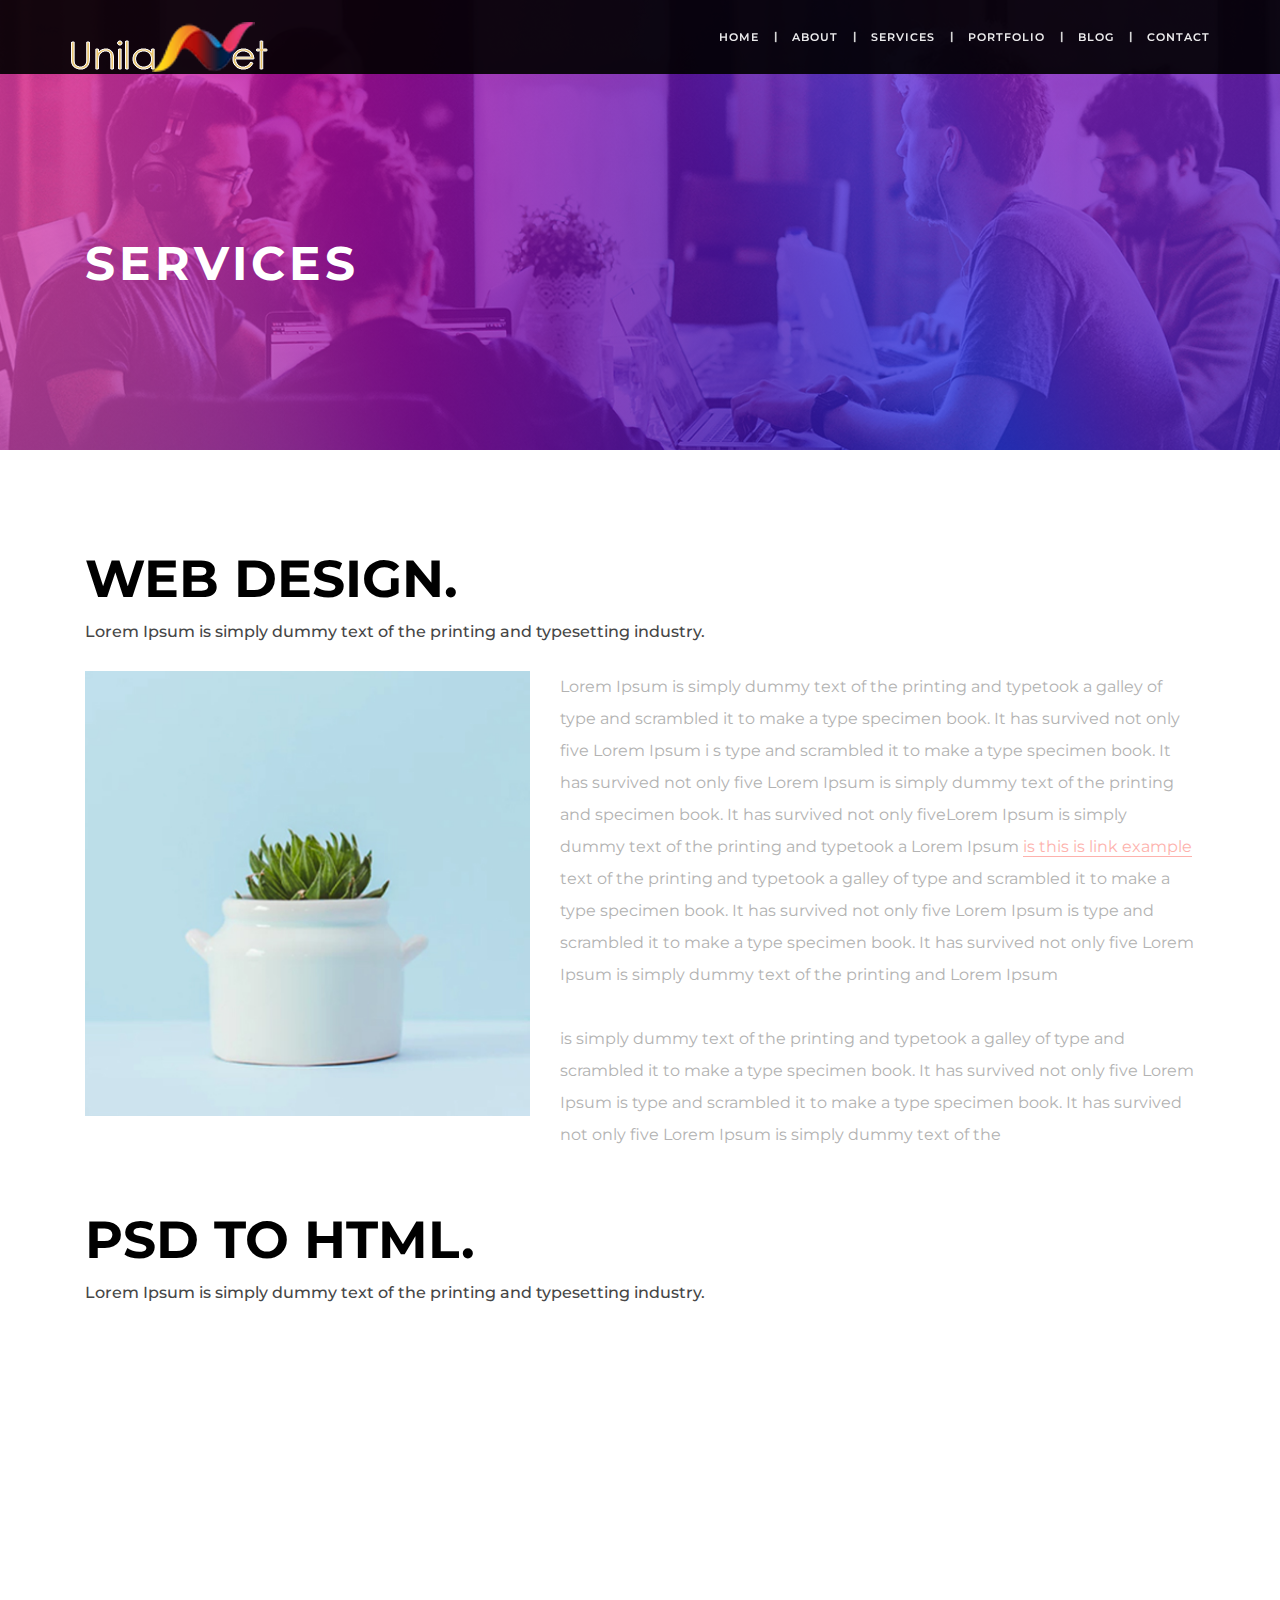
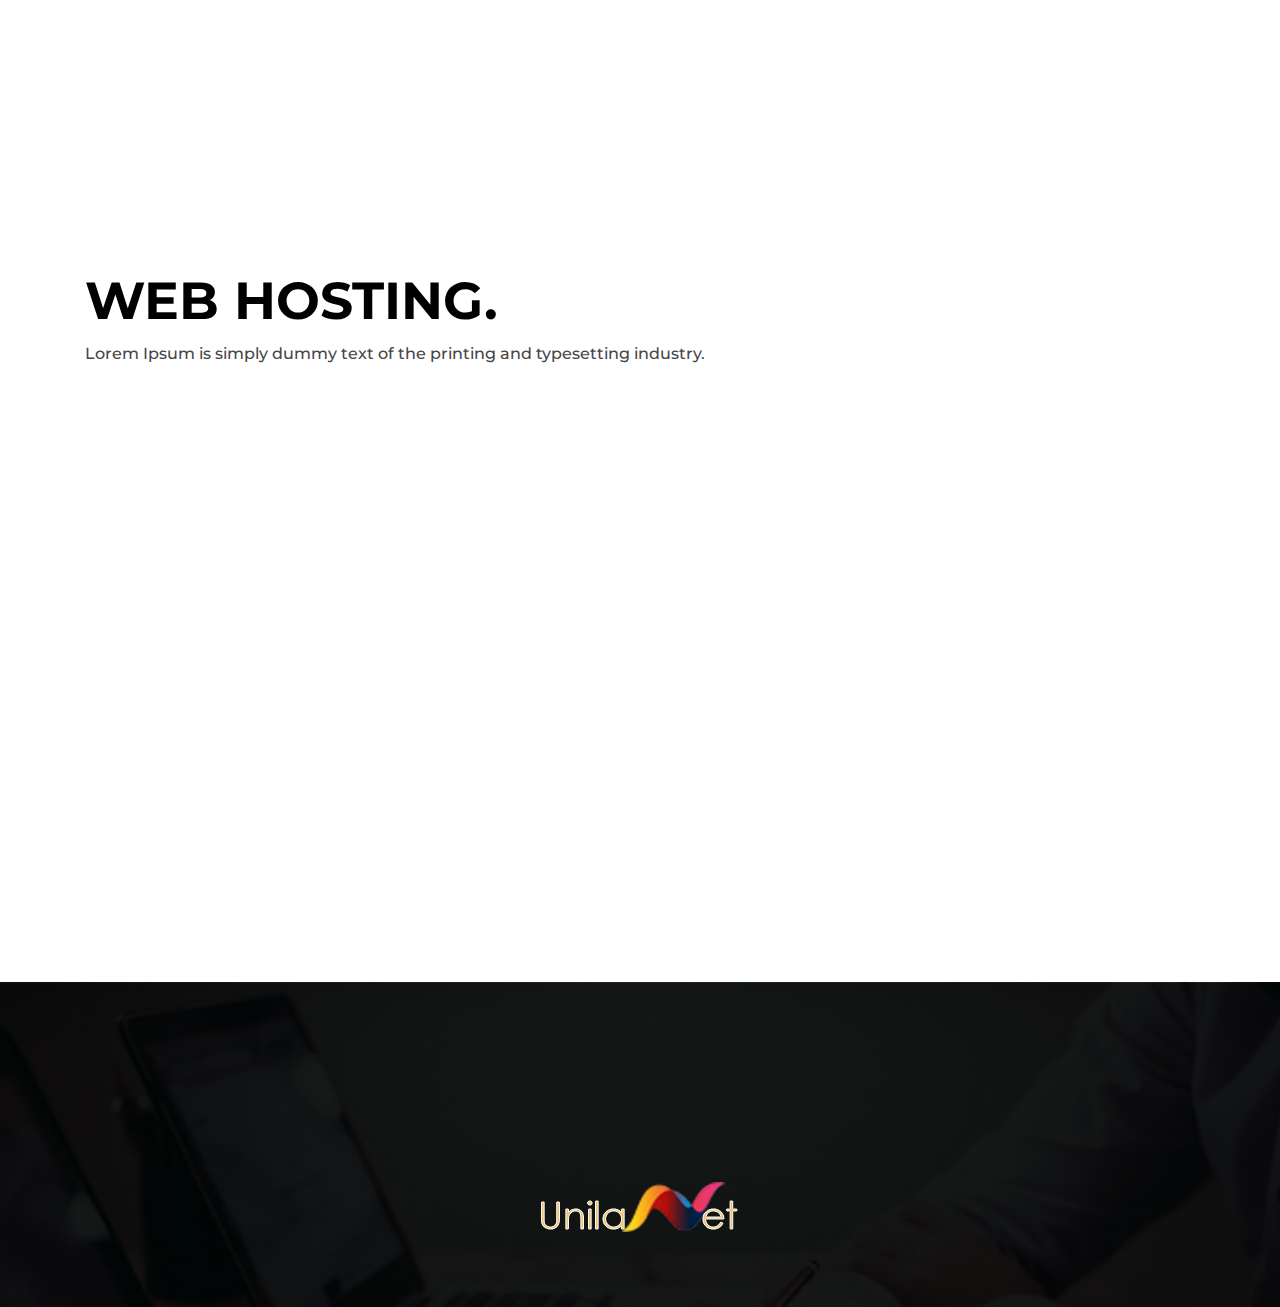
<file: services.html>
<!DOCTYPE html>
<html lang="en">
  <head>
   <!-- Meta Tags -->
    <meta charset="utf-8">
    <meta http-equiv="X-UA-Compatible" content="IE=edge">
    <meta name="description" content="ostacor">
    <meta name="keywords" content="HTML,CSS,JavaScript,jquery">
    <meta name="author" content="">
    <meta name="viewport" content="width=device-width, initial-scale=1">
         
          <title>ostacor</title>
          <!-- bootstrap -->
          <link href="css/bootstrap.min.css" rel="stylesheet">
          <!-- Custom CSS: custom Styles -->
          <link href="css/animate.css" rel="stylesheet">
          <link href="css/viewbox.css" rel="stylesheet">
          <link href="css/main.css" rel="stylesheet">
<style>
.banner {
    display: flex;
    align-items: center;
    height: 50vh;
    color: #fff;
    position: relative;
    text-transform: uppercase;
    background-position: top;
    background-size: cover;
    background-repeat: no-repeat;
    background-image: url('images/banner.jpg');
}
.banner  h1 {
    text-align: left;
}
footer {background-image: url("images/banner-customers.jpg");background-repeat: no-repeat;background-size: cover;background-position: top;}
</style>
          
          <!-- Google Font and font-awesome -->
          <link href="https://cdnjs.cloudflare.com/ajax/libs/font-awesome/4.7.0/css/font-awesome.css" rel="stylesheet">
          <link href="https://fonts.googleapis.com/css?family=Montserrat:100,100i,200,300,400,400i,500,500i,600,700,900" rel="stylesheet">
                
          <!-- HTML5 shim and Respond.js for IE8 support of HTML5 elements and media queries -->
          <!-- WARNING: Respond.js doesn't work if you view the page via file:// -->
          <!--[if lt IE 9]>
           
            <script src="https://oss.maxcdn.com/html5shiv/3.7.3/html5shiv.min.js"></script>
            <script src="https://oss.maxcdn.com/respond/1.4.2/respond.min.js"></script>
          <![endif]-->
  </head>
  
<!-- Body Start-->
<body>
<!-- Navbar Start-->
    <!-- Navigation -->
    <nav class="navbar navbar-inverse navbar-fixed-top">
        <div class="container">
            <!-- Brand -->
            <div class="navbar-header">
                <button type="button" class="navbar-toggle collapsed" data-toggle="collapse" data-target="#navbar-collapse" aria-expanded="false">
                    <span class="sr-only">Toggle navigation</span>
                    <span class="icon-bar"></span>
                    <span class="icon-bar"></span>
                    <span class="icon-bar"></span>
                </button>
                <a class="navbar-brand" href="index.html"><img src="images/logo.png" alt="logo"></a>
            </div>
            <div class="collapse navbar-collapse" id="navbar-collapse">
                <!-- Nav links -->
                <ul class="nav navbar-nav navbar-right">
                   <li><a href="index.html">home</a></li>
                   <li class="hidden-xs">|</li>
                   <li><a href="about.html">About</a></li>
                   <li class="hidden-xs">|</li>
                   <li><a href="services.html">services</a></li>
                   <li class="hidden-xs">|</li>
                   <li><a href="portfolio.html">portfolio</a></li>
                   <li class="hidden-xs">|</li>
                   <li><a href="blog.html">blog</a></li>
                   <li class="hidden-xs">|</li>
                   <li><a href="support.html">contact</a></li>
                </ul>
            </div>
        </div>
    </nav>
<!-- Navbar Ended-->
<!-- Jumbotron Start-->
<div class="text-center banner">
   <div class="gradient"></div>
    <div class="container">
       <div class="row">
           <div class="col-md-12">
                <h1 data-aos="fade-left" data-aos-easing="linear" data-aos-duration="1500">Services</h1>
           </div>
       </div>
    </div>
</div>
<!-- Jumbotron Ended-->

<!-- services section Start -->
<section id="services">
<div class="container">
  <div class="part-1">
   <div class="row">
       <div class="col-md-12 heading">
          <h3>Web Design.</h3>
          <h4>Lorem Ipsum is simply dummy text of the printing and typesetting industry.</h4>
       </div>
   </div>
    <div class="row" data-aos="fade-up" data-aos-duration="2000">
        <div class="col-md-5">
            <figure>
              <img src="images/Web%20Design.jpg" alt="Web Design" width="100%">
            </figure>
        </div>
        <div class="col-md-7">
            <p>Lorem Ipsum is simply dummy text of the printing and typetook a galley of type and scrambled it to make a type specimen book. It has survived not only five Lorem Ipsum i s type and scrambled it to make a type specimen book. It has survived not only five Lorem Ipsum is simply dummy text of the printing and specimen book. 

            It has survived not only fiveLorem Ipsum is simply dummy text of the printing and typetook a Lorem Ipsum <a href="#">is this is link example</a> text of the printing and typetook a galley of type and scrambled it to make a type specimen book. It has survived not only five Lorem Ipsum is type and scrambled it to make a type specimen book. It has survived not only five Lorem Ipsum is simply dummy text of the printing and Lorem Ipsum <br/><br/>
            
            is simply dummy text of the printing and typetook a galley of type and scrambled it to make a type specimen book. It has survived not only five Lorem Ipsum is type and scrambled it to make a type specimen book. It has survived not only five Lorem Ipsum is simply dummy text of the </p>
        </div>
    </div>
    </div>
  <div class="part-2">
   <div class="row">
       <div class="col-md-12 heading">
          <h3>psd to html.</h3>
          <h4>Lorem Ipsum is simply dummy text of the printing and typesetting industry.</h4>
       </div>
   </div>
    <div class="row" data-aos="fade-up" data-aos-duration="2000">
        <div class="col-md-5">
            <figure>
              <img src="images/psd-to-html.jpg" alt="Web Design" width="100%">
            </figure>
        </div>
        <div class="col-md-7">
            <p>Lorem Ipsum is simply dummy text of the printing and typetook a galley of type and scrambled it to make a type specimen book. It has survived not only five Lorem Ipsum i s type and scrambled it to make a type specimen book. It has survived not only five Lorem Ipsum is simply dummy text of the printing and specimen book. 

            It has survived not only fiveLorem Ipsum is simply dummy text of the printing and typetook a Lorem Ipsum <a href="#">is this is link example</a> text of the printing and typetook a galley of type and scrambled it to make a type specimen book. It has survived not only five Lorem Ipsum is type and scrambled it to make a type specimen book. It has survived not only five Lorem Ipsum is simply dummy text of the printing and Lorem Ipsum <br/><br/>
            
            is simply dummy text of the printing and typetook a galley of type and scrambled it to make a type specimen book. It has survived not only five Lorem Ipsum is type and scrambled it to make a type specimen book. It has survived not only five Lorem Ipsum is simply dummy text of the </p>
        </div>
    </div>
    </div>
  <div class="part-2">
   <div class="row">
       <div class="col-md-12 heading">
          <h3>Web hosting.</h3>
          <h4>Lorem Ipsum is simply dummy text of the printing and typesetting industry.</h4>
       </div>
   </div>
    <div class="row" data-aos="fade-up" data-aos-duration="2000">
        <div class="col-md-5">
            <figure>
              <img src="images/psd-to-html.jpg" alt="Web Design" width="100%">
            </figure>
        </div>
        <div class="col-md-7">
            <p>Lorem Ipsum is simply dummy text of the printing and typetook a galley of type and scrambled it to make a type specimen book. It has survived not only five Lorem Ipsum i s type and scrambled it to make a type specimen book. It has survived not only five Lorem Ipsum is simply dummy text of the printing and specimen book. 

            It has survived not only fiveLorem Ipsum is simply dummy text of the printing and typetook a Lorem Ipsum <a href="#">is this is link example</a> text of the printing and typetook a galley of type and scrambled it to make a type specimen book. It has survived not only five Lorem Ipsum is type and scrambled it to make a type specimen book. It has survived not only five Lorem Ipsum is simply dummy text of the printing and Lorem Ipsum <br/><br/>
            
            is simply dummy text of the printing and typetook a galley of type and scrambled it to make a type specimen book. It has survived not only five Lorem Ipsum is type and scrambled it to make a type specimen book. It has survived not only five Lorem Ipsum is simply dummy text of the </p>
        </div>
    </div>
</div>
</div>
</section>
<!-- services section Ended -->
<footer>
    <!-- container Start-->
    <div class="container">
       <div class="row" data-aos="fade-up" data-aos-anchor-placement="bottom-bottom" data-aos-duration="1000">
           <ul>
               <li><a href="index.html">Home </a></li><li class="semicolon">|</li>
               <li><a href="services.html">our services</a></li><li class="semicolon">|</li>
               <li><a href="portfolio.html">portfolio</a></li><li class="semicolon">|</li>
               <li><a href="blog_single.html">Read Blog</a></li><li class="semicolon">|</li>
               <li><a href="support.html">contact</a></li><li class="semicolon">|</li>
               <li><a href="support.html">support</a></li>
           </ul>
           <p>(C) 2017 All rights reserved <span><a href="https://www.template.net/editable/websites/html5" target="_blank" style="color: #b9b203;">ostacor.</a></span>Designed by <span><a href="https://www.template.net/editable/websites/html5" target="_blank" style="color: #03b9b3;">template.net</a></span></p>
       </div>
       <div class="footer-logo">
              <a href="index.html"><img src="images/logo.png" alt="footer-logo"></a>
       </div>
    </div>
    <!-- container Ended-->
</footer>
<!-- Footer section Ended --> 

<div class='scrolltop'>
    <div class='scroll icon'><i class="fa fa-4x fa-angle-up"></i></div>
</div>
   
    <!-- jQuery (necessary for Bootstrap's JavaScript plugins) -->
    <script src="https://ajax.googleapis.com/ajax/libs/jquery/1.11.3/jquery.min.js"></script>
    <!-- Include all compiled plugins (below), or include individual files as needed -->
    <script src="js/animate.js"></script>
    <script src="js/bootstrap.min.js"></script>
    <script src="js/jquery.viewbox.min.js"></script>
    <script src="js/custom.js"></script>

    </body>
  <!-- Body Ended -->
</html>
</file>
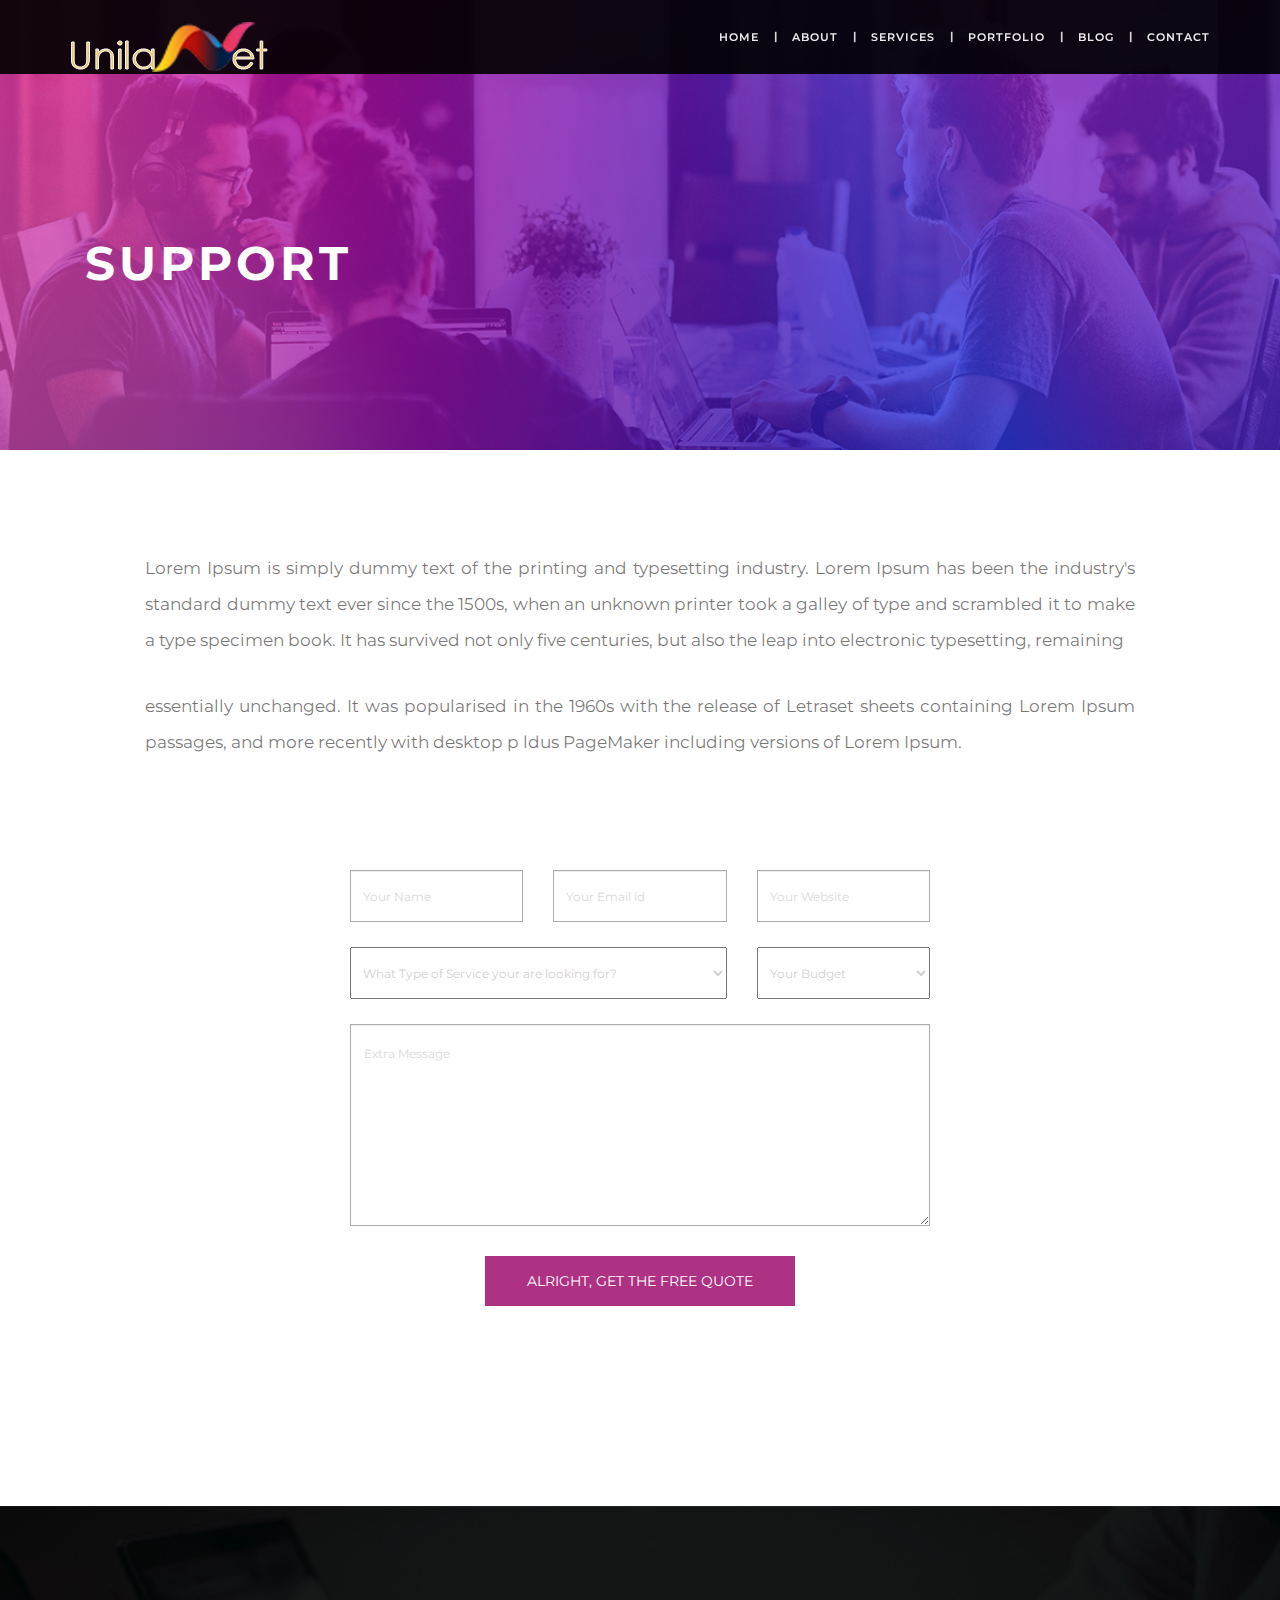
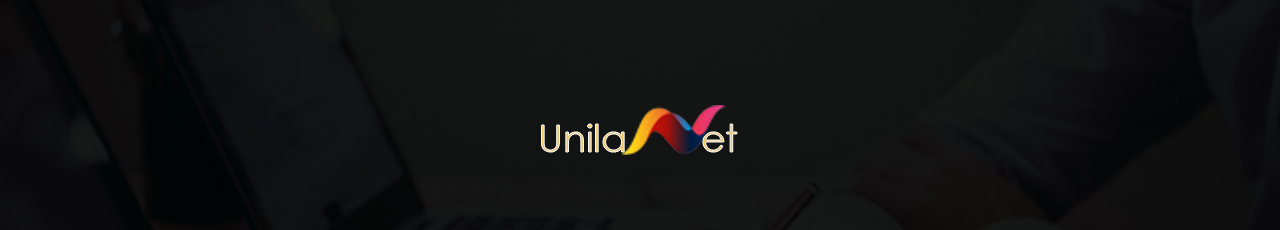
<file: support.html>
<!DOCTYPE html>
<html lang="en">
  <head>
   <!-- Meta Tags -->
    <meta charset="utf-8">
    <meta http-equiv="X-UA-Compatible" content="IE=edge">
    <meta name="description" content="ostacor">
    <meta name="keywords" content="HTML,CSS,JavaScript,jquery">
    <meta name="author" content="">
    <meta name="viewport" content="width=device-width, initial-scale=1">
         
          <title>ostacor</title>
          <!-- bootstrap -->
          <link href="css/bootstrap.min.css" rel="stylesheet">
          <!-- Custom CSS: custom Styles -->
          <link href="css/animate.css" rel="stylesheet">
          <link href="css/viewbox.css" rel="stylesheet">
          <link href="css/main.css" rel="stylesheet">
<style>
.banner {
    display: flex;
    align-items: center;
    height: 50vh;
    color: #fff;
    position: relative;
    text-transform: uppercase;
    background-position: top;
    background-size: cover;
    background-repeat: no-repeat;
    background-image: url('images/banner.jpg');
}
.banner  h1 {
    text-align: left;
}
footer {background-image: url("images/banner-customers.jpg");background-repeat: no-repeat;background-size: cover;background-position: top;}
</style>
          
          <!-- Google Font and font-awesome -->
          <link href="https://cdnjs.cloudflare.com/ajax/libs/font-awesome/4.7.0/css/font-awesome.css" rel="stylesheet">
          <link href="https://fonts.googleapis.com/css?family=Montserrat:100,100i,200,300,400,400i,500,500i,600,700,900" rel="stylesheet">
                
          <!-- HTML5 shim and Respond.js for IE8 support of HTML5 elements and media queries -->
          <!-- WARNING: Respond.js doesn't work if you view the page via file:// -->
          <!--[if lt IE 9]>
           
            <script src="https://oss.maxcdn.com/html5shiv/3.7.3/html5shiv.min.js"></script>
            <script src="https://oss.maxcdn.com/respond/1.4.2/respond.min.js"></script>
          <![endif]-->
  </head>
  
<!-- Body Start-->
<body>
<!-- Navbar Start-->
    <!-- Navigation -->
    <nav class="navbar navbar-inverse navbar-fixed-top">
        <div class="container">
            <!-- Brand -->
            <div class="navbar-header">
                <button type="button" class="navbar-toggle collapsed" data-toggle="collapse" data-target="#navbar-collapse" aria-expanded="false">
                    <span class="sr-only">Toggle navigation</span>
                    <span class="icon-bar"></span>
                    <span class="icon-bar"></span>
                    <span class="icon-bar"></span>
                </button>
                <a class="navbar-brand" href="index.html"><img src="images/logo.png" alt="logo"></a>
            </div>
            <div class="collapse navbar-collapse" id="navbar-collapse">
                <!-- Nav links -->
                <ul class="nav navbar-nav navbar-right">
                   <li><a href="index.html">home</a></li>
                   <li class="hidden-xs">|</li>
                   <li><a href="about.html">About</a></li>
                   <li class="hidden-xs">|</li>
                   <li><a href="services.html">services</a></li>
                   <li class="hidden-xs">|</li>
                   <li><a href="portfolio.html">portfolio</a></li>
                   <li class="hidden-xs">|</li>
                   <li><a href="blog.html">Blog</a></li>
                   <li class="hidden-xs">|</li>
                   <li><a href="support.html">contact</a></li>
                </ul>
            </div>
        </div>
    </nav>
<!-- Navbar Ended-->

<!-- Jumbotron Start-->
<div class="text-center banner">
   <div class="gradient"></div>
    <div class="container">
       <div class="row">
           <div class="col-md-12">
                <h1 data-aos="fade-left" data-aos-easing="linear" data-aos-duration="800">Support</h1>
           </div>
       </div>
    </div>
</div>
<!-- Jumbotron Ended-->

<!-- Support section Start -->
<div id="contact">
  <div class="container">
   <div class="col-md-12 text-left">
       <p>Lorem Ipsum is simply dummy text of the printing and typesetting industry. Lorem Ipsum has been the industry's standard dummy text ever since the 1500s, when an unknown printer took a galley of type and scrambled it to make a type specimen book. It has survived not only five centuries, but also the leap into electronic typesetting, remaining </p>
       <p>essentially unchanged. It was popularised in the 1960s with the release of Letraset sheets containing Lorem Ipsum passages, and more recently with desktop p ldus PageMaker including versions of Lorem Ipsum.</p>
   </div>
     <div class="container py-5" style="width: 670px;">
      <div class="row">
          <div class="col-md-12">
              <form>
                  <div class="form-group row">
                      <div class="col-sm-4">
                          <input type="text" class="form-control" placeholder="Your Name" required>
                      </div>
                          <div class="col-sm-4">
                          <input type="text" class="form-control" placeholder="Your Email id" required>
                      </div>
                      <div class="col-sm-4">
                          <input type="text" class="form-control" placeholder="Your Website" required>
                      </div>
                  </div>
                  <div class="form-group row">
                      <div class="col-sm-8">
                         <select required>
                           <option value="none">None</option>
                           <option value="web design">Web Design</option>
                           <option value="psd to html">Psd to html</option>
                           <option value="web hosting">Web hosting</option>
                           <option value="website template">website template</option>
                           <option value="" selected disabled hidden>What Type of Service your are looking for?</option>
                         </select>
                      </div>
                      <div class="col-sm-4">
                         <select required>
                           <option value="0">0</option>
                           <option value="1l">1L</option>
                           <option value="2ls">2Ls</option>
                           <option value="3ls">3Ls</option>
                           <option value="4ls">4Ls</option>
                           <option value="" selected disabled hidden>Your Budget</option>
                         </select>
                      </div>
                  </div>
                  <div class="form-group row">
                      <div class="col-sm-12">
                          <textarea type="text" class="form-control" placeholder="Extra Message" rows="8" required></textarea>
                      </div>
                  </div>
                  <button type="submit" class="btn btn-primary px-4">Alright, Get the Free Quote</button>
              </form>
          </div>
      </div>
     </div>
  </div>
</div>
<!-- Support section Ended -->

<!-- Footer section Start -->
<footer>
    <!-- container Start-->
    <div class="container">
       <div class="row" data-aos="fade-up" data-aos-anchor-placement="bottom-bottom" data-aos-duration="1000">
           <ul>
               <li><a href="index.html">Home </a></li><li class="semicolon">|</li>
               <li><a href="services.html">our services</a></li><li class="semicolon">|</li>
               <li><a href="portfolio.html">portfolio</a></li><li class="semicolon">|</li>
               <li><a href="blog_single.html">Read Blog</a></li><li class="semicolon">|</li>
               <li><a href="support.html">contact</a></li><li class="semicolon">|</li>
               <li><a href="support.html">support</a></li>
           </ul>
           <p>(C) 2017 All rights reserved <span><a href="https://www.template.net/editable/websites/html5" target="_blank" style="color: #b9b203;">ostacor.</a></span>Designed by <span><a href="https://www.template.net/editable/websites/html5" target="_blank" style="color: #03b9b3;">template.net</a></span></p>
       </div>
       <div class="footer-logo">
              <a href="index.html"><img src="images/logo.png" alt="footer-logo"></a>
       </div>
    </div>
    <!-- container Ended-->
</footer>
<!-- Footer section Ended --> 

<div class='scrolltop'>
    <div class='scroll icon'><i class="fa fa-4x fa-angle-up"></i></div>
</div>
   
    <!-- jQuery (necessary for Bootstrap's JavaScript plugins) -->
    <script src="https://ajax.googleapis.com/ajax/libs/jquery/1.11.3/jquery.min.js"></script>
    <!-- Include all compiled plugins (below), or include individual files as needed -->
    <script src="js/animate.js"></script>
    <script src="js/bootstrap.min.js"></script>
    <script src="js/jquery.viewbox.min.js"></script>
    <script src="js/custom.js"></script>

    </body>
  <!-- Body Ended -->
</html>
</file>
<file: css/viewbox.css>
.viewbox-container{
	position: fixed;
	top: 0;
	left: 0;
	right: 0;
	bottom: 0;
	background: rgba(0,0,0,.5);
	z-index: 700;
}
.viewbox-body{
	position: absolute;
	top: 50%;
	left: 50%;
	background: #fff;
	-webkit-border-radius: 10px;
	-moz-border-radius: 10px;
	border-radius: 10px;
	-webkit-box-shadow: 0 0 10px rgba(0, 0, 0, 0.6);
	-moz-box-shadow: 0 0 10px rgba(0, 0, 0, 0.6);
	box-shadow: 0 0 10px rgba(0, 0, 0, 0.6);
	overflow: auto;
}
.viewbox-header{
	margin: 10px;
}
.viewbox-content{
	margin: 10px;
	width: 300px;
	height: 300px;
}
.viewbox-footer{
	margin: 10px;
}
.viewbox-content .viewbox-image{
	width: 100%;
	height: 100%;
}

/* buttons */
.viewbox-button-default{
	cursor: pointer;
    height: 64px;
    width: 64px;
}
.viewbox-button-default > svg{
	width: 100%;
	height: 100%;
	background: inherit;
	fill: inherit;
	pointer-events: none;
	transform: translateX(0px);
}
.viewbox-button-default{
	fill: #999;
}
.viewbox-button-default:hover{
    fill: #fff;
}

.viewbox-button-close{
	position:absolute;
	top:10px;
	right: 10px;
	z-index:9;
}
.viewbox-button-next,
.viewbox-button-prev{
	position:absolute;
	top: 50%;
	height: 128px;
    width: 128px;
	margin: -64px 0 0;
	z-index:9;
}
.viewbox-button-next{
	right: 10px;
}
.viewbox-button-prev{
	left: 10px;
}
@media (max-width: 480px) {
	.viewbox-button-close{
		top: 0;
		right: 0;
	}
	.viewbox-button-next,
	.viewbox-button-prev{
		height: 81px;
    	width: 81px;
		margin-top: -40px;
	}
	.viewbox-button-next{
		right:-15px;
	}
	.viewbox-button-prev{
		left:-15px;
	}
}

/* loader */
.viewbox-container .loader{
	widows: 100%;
	position: absolute;
	left: 50%;
	top: 50%;
	margin:-25px 0 0 -25px;
}
.viewbox-container .loader *{
	margin: 0;
	padding: 0;
}
.viewbox-container .loader .spinner{
	width: 50px;
	height: 50px;
	position: relative;
	margin: 0 auto;
}
.viewbox-container .loader .double-bounce1,
.viewbox-container .loader .double-bounce2{
	width: 100%;
	height: 100%;
	border-radius: 50%;
	background-color: #999;
	opacity: 0.6;
	position: absolute;
	top: 0;
	left: 0;
	-webkit-animation: sk-bounce 2.0s infinite ease-in-out;
	animation: sk-bounce 2.0s infinite ease-in-out;
}
.viewbox-container .loader .double-bounce2 {
	-webkit-animation-delay: -1.0s;
	animation-delay: -1.0s;
}
@-webkit-keyframes sk-bounce{
	0%, 100% { -webkit-transform: scale(0.0) }
	50% { -webkit-transform: scale(1.0) }
}

@keyframes sk-bounce{
	0%, 100% { 
		transform: scale(0.0);
		-webkit-transform: scale(0.0);
	} 50% { 
		transform: scale(1.0);
		-webkit-transform: scale(1.0);
	}
}
</file>
<file: css/main.css>
/*=====================================================
       Corporate Agency Website Stylesheet
             Body Core Stylesheet
======================================================*/

* {
    -webkit-box-sizing: border-box;
    -moz-box-sizing: border-box;
    box-sizing: border-box
}

*:before,
*:after {
    -webkit-box-sizing: border-box;
    -moz-box-sizing: border-box;
    box-sizing: border-box
}

body {
    width: 100%;
    height: auto;
    margin: 0px;
    padding: 0px;
    color: black;
    position: relative;
    overflow-x: hidden;
    background-color: white;
    font-family: 'Montserrat', sans-serif;
    position: relative;
    overflow-x: hidden;
}

body,
html {
    height: 100%;
}

.nav .open > a,
.nav .open > a:hover,
.nav .open > a:focus {
    background-color: transparent;
}

.row {
    margin-right: 0;
    margin-left: 0;
}

.btn:focus,
.btn:active {
    outline: none !important;
    box-shadow: none;
}

h1,
h2,
h3,
h4,
h5,
h6,
ul {
    margin: 0px;
    padding: 0px
}

ul {
    list-style-type: none;
    margin: 0;
    padding: 0;
    display: block;
}

li {
    display: list-item;
}

a:hover {
    text-decoration: none;
}

/* scrolltop */

.scrolltop {
    display: none;
    width: 100%;
    margin: 0 auto;
    position: fixed;
    bottom: 20px;
    z-index: 99;
    right: 10px;
}

.scroll {
    position: absolute;
    right: 20px;
    bottom: 20px;
    background: #03b9b3;
    padding: 12px;
    text-align: center;
    margin: 0 0 0 0;
    cursor: pointer;
    transition: 0.5s;
    -moz-transition: 0.5s;
    -webkit-transition: 0.5s;
    -o-transition: 0.5s;
}

.scroll:hover {
    background: #00fff7;
    transition: 0.5s;
    -moz-transition: 0.5s;
    -webkit-transition: 0.5s;
    -o-transition: 0.5s;
}

.scroll:hover .fa {
    padding-top: -10px;
}

.scroll .fa {
    font-size: 30px;
    margin-top: -5px;
    margin-left: 1px;
    transition: 0.5s;
    -moz-transition: 0.5s;
    -webkit-transition: 0.5s;
    -o-transition: 0.5s;
}

/*== Navbar ==*/

.navbar {
    margin: 0;
    border-radius: 0;
}

.navbar-inverse {
    background-color: rgba(0, 0, 0, 0.91);
    border: none;
}

.navbar-brand > img {
    padding: 7px 0;
}

.navbar li {
    line-height: 5.5em;
    color: white;
}

.navbar .hidden-xs {
    font-weight: 700;
    line-height: 72px;
    font-size: 11px;
    color: #d7d7d7;
}

.navbar-inverse .navbar-nav > li > a {
    color: rgba(255, 255, 255, 0.92);
    text-transform: uppercase;
    font-size: 11px;
    font-weight: 600;
    letter-spacing: 1px;
    line-height: 4;
}

.navbar-inverse .navbar-nav > li > a:hover,
.navbar .hidden-xs:hover {
    color: rgba(231,199,112,1.00);
}

.banner {
    display: flex;
    justify-content: center;
    align-items: center;
    height: 100vh;
    color: #fff;
    padding-top: 90px;
    position: relative;
    text-transform: uppercase;
    background-position: center;
    background-size: cover;
    background-repeat: no-repeat;
    background-image: url('../images/banner.jpg');
}

.banner .gradient {
    background: -moz-linear-gradient(-45deg, rgba(255, 0, 251, 0.5) 0%, rgba(0, 24, 255, 0.5) 100%);
    background: -webkit-linear-gradient(-45deg, rgba(255, 0, 251, 0.5) 0%, rgba(0, 24, 255, 0.5) 100%);
    background: linear-gradient(135deg, rgba(255, 0, 251, 0.5) 0%, rgba(0, 24, 255, 0.5) 100%);
    filter: progid:DXImageTransform.Microsoft.gradient( startColorstr='#80ff00fb', endColorstr='#800018ff', GradientType=1);
    position: absolute;
    width: 100%;
    height: 100%;
    top: 0;
}

.banner h1 {
    font-size: 47px;
    font-weight: 700;
    letter-spacing: 4px;
    padding-bottom: 12px;
}

.banner p {
    font-size: 24px;
    font-weight: 600;
    letter-spacing: 3px;
    padding-bottom: 35px;
}

.banner p .btn-primary,
.btn-success {
    width: 162px;
    color: #000;
    border: none;
    font-size: 13px;
    font-weight: 700;
    margin-right: 10px;
    padding: 19px 0;
    border-radius: 3px;
    letter-spacing: 1px;
    background-color: rgba(255, 255, 255, 0.78);
}

.banner p .btn-primary:hover {
    color: white;
}

.banner p .btn-success {
    background-color: rgba(0, 225, 255, 0.87);
    margin-right: 0;
}

/*== About Section Start ==*/

.about .col,
.team .col {
    padding-right: 0;
    padding-left: 0;
}

.about .text-block {
    position: absolute;
    bottom: 89%;
    height: 0;
    left: 13%;
    right: 13%;
    justify-content: center;
}

.about .inner-contant {
    padding-left: 53px;
    padding-top: 0;
}

.about i {
    font-size: 31px;
}

.about .fa {
    margin-right: 15px;
    color: white;
}

.about .text-block a span {
    color: #E7C770;
    font-size: 21px;
    line-height: 2;
}

.about .text-block p {
    color: white;
    letter-spacing: 0.5px;
    line-height: 26px;
    font-size: 13px;
    color: rgba(255, 255, 255, 0.85);
}

.about .item {
    position: relative;
    border: 0.5px solid #333;
    overflow: hidden;
}

.about .item img {
    max-width: 100%;

    -moz-transition: all 0.3s;
    -webkit-transition: all 0.3s;
    transition: all 0.3s;
}

.about .item:hover img {
    -moz-transform: scale(1.1);
    -webkit-transform: scale(1.1);
    transform: scale(1.1);
}

/*== Technologies Section Start ==*/

.technologies .col,
.contact .col {
    padding-right: 0;
    padding-left: 0;
}

.technologies {
    padding-top: 97px;
    padding-bottom: 35px;
}

.technologies .technologie {
    padding: 0 25px;
    padding-bottom: 60px;
}

.technologies .fa {
    font-size: 37px;
    color: #cacaca;
    padding-bottom: 30px;
}

.technologies .technologie h3 {
    font-size: 22px;
    font-weight: 600;
    color: #2e3192;
    padding-bottom: 15px;
}

.technologies .technologie p {
    font-size: 13px;
    font-weight: 600;
    color: #a3a3a3;
    line-height: 25px;
}

.technologies .view-technologie h2 {
    font-size: 35px;
    font-weight: 600;
    color: #2e3192;
    padding-bottom: 15px;
    letter-spacing: -1px;
}

.technologies .view-technologie h4 {
    font-size: 18px;
    font-weight: 600;
    color: #959595;
    padding-bottom: 22px;
    text-transform: uppercase;
}

.technologies .view-technologie p,
.second-contant p {
    font-size: 13px;
    font-weight: 600;
    line-height: 2;
    color: #a3a3a3;
    padding-bottom: 43px;
}

.technologies .view-technologie .btn {
    width: 272px;
    color: white;
    font-size: 13px;
    font-weight: 600;
    padding: 16px 0;
    letter-spacing: 1px;
    margin-bottom: 186px;
    background-color: #2e3192;
    text-transform: uppercase;
}

.technologies .btn:hover {
    color: white;
}

/*== Technologies Section Ended ==*/

/*== Specialities Section Start ==*/

.specialities .row {
    margin-right: -15px;
    margin-left: -15px;
}

.specialities .image {
    height: 500px;
    width: 100%;
    background-image: url("../images/specialities.jpg");
    background-size: cover;
    background-repeat: no-repeat;
}

.specialities {
    width: 100%;
    height: auto;
    padding-bottom: 111px;
}

.specialities .part {
    width: 100%;
    height: 505px;
    background: white;
}

.specialities .inner-contant {
    height: 10em;
    padding: 0 30px;
    position: relative
}

.specialities h2 {
    color: #2e3192;
    font-size: 37px;
    padding-bottom: 20px;
}

.specialities h4 {
    color: #959595;
    font-size: 18px;
    padding-bottom: 50px;
}

.specialities .progress {
    width: 81%;
    height: 13px;
    margin: 0 55px;
    margin-bottom: 35px;
    border-radius: 6px;
}

.specialities .progress-bar {
    background-color: #39b54a;
}

.specialities .specialitie h3 {
    font-size: 22px;
    text-transform: capitalize;
    font-weight: 600;
    padding-bottom: 15px;
}

.specialities .specialitie i {
    margin-right: 20px;
    font-size: 30px;
    color: #dddddd;
}

.specialities .specialitie a {
    color: #2e3192;
}

/*== services ==*/

.services {
    text-align: center;
    padding-top: 77px;
}

.services h3 {
    font-size: 37px;
    font-weight: 700;
    padding-bottom: 12px;
    color: #b7b7b7;
    text-transform: capitalize;
}

.services h4 {
    font-size: 18px;
    color: #b7b7b7;
    letter-spacing: 3px;
    padding-bottom: 70px;
    text-transform: uppercase;
}

.services h5 {
    font-size: 16px;
    color: black;
    letter-spacing: 3px;
    text-transform: uppercase;
}

.inner-part {
    position: relative;
    width: 100%;
}

.services .img-responsive {
    width: 100%;
}

.overlay {
    position: absolute;
    top: 0;
    bottom: 0;
    left: 0;
    right: 0;
    height: 100%;
    width: 100%;
    opacity: 0;
    transition: .3s ease;
    background-color: rgba(0, 255, 255, 0.76);
}

.thumbnail:hover .overlay {
    width: 100%;
    opacity: 1;
}

/*== viewbox ==*/

.viewbox-header {
    margin: -5px;
    text-align: center;
    padding-top: 10px;
}

.viewbox-button-prev {
    left: 0;
}

.viewbox-button-next {
    right: 0;
}

.viewbox-button-next,
.viewbox-button-prev {
    position: absolute;
    top: 50%;
    height: 110px;
    width: 110px;
    margin: -64px 0 0;
    z-index: 9;
}

.viewbox-button-close {
    height: 50px;
}

.overlay span {
    font-size: 18px;
    font-family: 'Montserrat', sans-serif;
    padding-left: 5px;
    font-weight: 500;
}

.thumbnail .icon {
    color: white;
    font-size: 20px;
    position: absolute;
    top: 50%;
    left: 50%;
    transform: translate(-50%, -50%);
    -ms-transform: translate(-50%, -50%);
    text-align: center;
    text-transform: uppercase;
}

.fa-search:hover {
    color: #eee;
}

/*== Team ==*/

.team {
    width: 100%;
    color: white;
    padding-top: 68px;
    background-image: url("../images/banner-team.jpg");
    background-size: cover;
    background-repeat: no-repeat;
}

.team h4 {
    font-size: 37px;
    font-weight: 700;
    padding-bottom: 15px;
    text-align: center;
    text-transform: capitalize;
}

.team h5 {
    font-size: 13px;
    line-height: 24px;
    letter-spacing: 0.5px;
    padding-bottom: 30px;
    color: rgba(255, 255, 255, 0.6901960784313725);
    text-transform: capitalize;
}

.team h6 {
    font-size: 18px;
    text-align: center;
    letter-spacing: 3px;
    padding-bottom: 70px;
    text-transform: uppercase;
}

.team h3 {
    font-size: 16px;
    text-align: left;
    line-height: 28px;
    font-weight: 600;
    padding-bottom: 25px;
    text-transform: uppercase;
}

.team h3 a {
    color: white;
}

#blog h3 a {
    color: black;
    text-shadow: 0.5px 0.5px #d5d5d5;
}

.team p a {
    font-size: 13px;
    text-align: left;
    color: yellow;
}

.inner-part img {
    width: 100%;
    margin-bottom: 30px;
}

.team img {
    width: 100%;
    margin-bottom: 30px;
}

.inner-contant {
    padding: 0 30px;
}

/*== contact ==*/

.contact {
    padding-top: 80px;
    padding-bottom: 90px;
}

.py-5 {
    width: 670px;
}

.contact h3 {
    font-size: 37px;
    font-weight: 600;
    word-spacing: 3px;
    letter-spacing: -2px;
    padding-bottom: 15px;
    color: #2e3192;
}

.contact h4 {
    color: #959595;
    font-size: 18px;
    font-weight: 600;
    letter-spacing: 2px;
    padding-bottom: 25px;
    text-transform: uppercase;
}

.contact p {
    color: #a3a3a3;
    font-size: 13px;
    font-weight: 500;
    line-height: 25px;
    padding-bottom: 35px;
    padding-right: 57px;
}

.contact address p {
    color: #a3a3a3;
    font-size: 18px;
    font-weight: 500;
    line-height: 25px;
    padding-bottom: 0;
}

.contact address .fa {
    margin-right: 20px;
    font-size: 20px;
}

.form-control {
    height: 52px;
    border-radius: 0;
    margin-bottom: 10px;
    border: 1px solid #acacac;
}

.contact input {
    height: 63px;
    border-radius: 0;
    margin-bottom: 16px;
    border: 1px solid #acacac;
}

.contact .btn {
    width: 272px;
    color: white;
    font-size: 13px;
    font-weight: 600;
    padding: 16px 0;
    letter-spacing: 1px;
    background-color: #2e3192;
    text-transform: uppercase;
}

.contact .btn:hover {
    color: white;
}

textarea.form-control {
    height: auto;
    margin-bottom: 15px;
    padding: 20px 13px;
}

.contact ::-webkit-input-placeholder {
    /* Chrome/Opera/Safari */
    color: #d9d9d9;
}

.contact ::-moz-placeholder {
    /* Firefox 19+ */
    color: #d9d9d9;
}

.contact ::-ms-input-placeholder {
    /* IE 10+ */
    color: #d9d9d9;
}

.contact ::-moz-placeholder {
    /* Firefox 18- */
    color: #d9d9d9;
}

/*==  ==*/

.customers blockquote {
    border: none;
    margin: 0 20px;
}

.customers {
    background-image: url("../images/banner-customers.jpg");
    background-repeat: no-repeat;
    background-position: center;
    background-size: cover;
}

.customers p:last-child {
    color: white;
    letter-spacing: 1px;
    word-spacing: 1px;
    padding-bottom: 20px;
    font-weight: 200;
    line-height: 30px;
    vertical-align: 30px;
}

.thumbnail > img {
    width: 100%;
}

.viewbox-container {
    z-index: 99999;
}

/*-------------------------------*/

/*      Code snippet by          */

/*      @maridlcrmn              */

/*-------------------------------*/

.customers {
    padding-top: 90px;
    color: white;
    padding-bottom: 125px;
}

.carousel-inner {
    height: auto;
}

.carousel-control {
    width: 25%;
    height: auto;
    font-size: 45px;
    opacity: 1;
}

.carousel-control.right {
    top: 85%;
    right: 34%;
    background: none;
}

.carousel-control.left {
    top: 85%;
    left: 34%;
    background: none;
}

.quote {
    color: rgba(0, 0, 0, .1);
    text-align: center;
    margin-bottom: 30px;
}

/*-------------------------------*/

/*    Carousel Fade Transition   */

/*-------------------------------*/

#fade-quote-carousel.carousel {
    padding-bottom: 85px;
}

#fade-quote-carousel.carousel .carousel-inner .item {
    opacity: 0;
    -webkit-transition-property: opacity;
    -ms-transition-property: opacity;
    transition-property: opacity;
}

#fade-quote-carousel.carousel .carousel-inner .active {
    opacity: 1;
    -webkit-transition-property: opacity;
    -ms-transition-property: opacity;
    transition-property: opacity;
}

#fade-quote-carousel.carousel .carousel-indicators {
    bottom: 10px;
}

#fade-quote-carousel.carousel .carousel-indicators > li {
    background-color: #e84a64;
    border: none;
}

#fade-quote-carousel blockquote p span {
    color: #00ffff;
    display: block;
    font-weight: 500;
}

#fade-quote-carousel blockquote p .name {
    padding-top: 48px;
}

#fade-quote-carousel blockquote p .city {
    color: #ffff00;
    font-weight: 400;
}

#fade-quote-carousel blockquote p {
    text-align: center;
    border: none;
}

#fade-quote-carousel img {
    width: 100px;
    height: 100px;
    margin: 0 auto;
    margin-bottom: 25px;
    border-radius: 100px;
}

/*== Footer Section Start ==*/

footer {
    padding-bottom: 75px;
    padding-top: 75px;
    background-color: black;
    background-position: bottom;
}

footer .Subscribe {
    background: white;
    margin-bottom: 97px;
}

footer .heading {
    width: 100%;
    text-align: center;
    margin: 0 -20px;
}

footer .heading h3 {
    color: black;
    font-size: 30px;
    padding-top: 61px;
    font-weight: 300;
    text-transform: uppercase;
}

.input-group-btn:last-child > .btn,
.input-group-btn:last-child > .btn-group {
    z-index: 2;
    margin-left: -58px;
    border-radius: 0;
}

.input-group .form-control:first-child {
    width: 86%;
}

footer form {
    padding: 47px 0;
    text-align: center;
}

element.style {}

.btn:focus,
.btn:active {
    outline: none !important;
    box-shadow: none;
}

.btn.active,
.btn:active {
    background-image: none;
    outline: 0;
    -webkit-box-shadow: inset 0 3px 5px rgba(0, 0, 0, .125);
    -moz-box-shadow: inset 0 3px 5px rgba(0, 0, 0, .125);
    box-shadow: inset 0 3px 5px rgba(0, 0, 0, .125);
}

.btn.focus,
.btn:focus,
.btn:hover {
    color: #333;
    text-decoration: none;
}

footer .btn-warning:hover {
    color: black;
    text-decoration: none;
    background-color: #ffff0075;
}

.btn-warning:active:hover {
    color: black;
    background: #ffff00
}

footer .btn-warning {
    height: 64px;
    color: black;
    padding: 0 25px;
    font-size: 16px;
    border: none;
    text-transform: uppercase;
    font-weight: 600;
    border: 1px solid #c4c4c4;
    background: #ffff00;
}

footer ul {
    list-style-type: none;
}

footer ul {
    list-style-type: none;
    text-align: center;
}

footer li {
    display: inline-block;
    color: #d5d5d5;
}

footer p {
    margin: 0;
    padding: 0;
    color: #d7d7d7;
    font-size: 10px;
    letter-spacing: 1px;
    text-align: center;
    text-transform: uppercase;
    padding-bottom: 50px;
    font-weight: 600;
}

.thumbnail {
    position: relative;
    width: 100%;
    height: 300px;
    overflow: hidden;
    border: none;
    border-radius: 0;
    margin-bottom: 30px;
}

.thumbnail img {
    position: absolute;
    left: 50%;
    top: 50%;
    height: 100%;
    width: auto;
    -webkit-transform: translate(-50%, -50%);
    -ms-transform: translate(-50%, -50%);
    transform: translate(-50%, -50%);
}

.thumbnail img.portrait {
    width: 100%;
    height: auto;
}

.thumbnail > img {
    max-width: none;
}

a.thumbnail:hover {
    border-color: #17c4c6;
}

footer span a:hover {
    color: #ffff00;
}

footer li a {
    color: #d5d5d5;
    padding: 20px;
    display: block;
    font-size: 14px;
    font-weight: 600;
    text-transform: uppercase;
    letter-spacing: 1px;
}

footer .footer-logo {
    text-align: center;
}

footer p a {
    padding: 0;
}

footer li a:hover {
    color: #E7C770;
    text-decoration: none;
}

footer span a:hover {
    color: white;
    text-decoration: underline;
}

.bg-grey {
    background-color: #f6f6f6;
}

footer .form-control {
    height: 64px;
    border-radius: 0;
}

/*=====================================================
    About-us Section Start 
======================================================*/

/*-- Header Section ----*/

#about-us {
    padding-top: 120px;
}

#about-us p {
    margin: 0;
    color: #808080;
    font-size: 17px;
    line-height: 1.6;
    font-weight: 100;
    text-align: justify;
    padding: 0 0;
    font-family: Helvetica;
    margin-bottom: 250px;
}

#about-us .image {
    float: left;
    width: 482px;
    height: 420px;
    shape-margin: 20px;
    margin-right: 50px;
    margin-bottom: 52px;
}

#about-us h3 {
    font-size: 25px;
    font-weight: 500;
    color: black;
    padding: 45px 0;
}

/*========================================================================================*/

/* ----------------
Photography CSS stylesheet
---------------- */

/*---- Banner Section Start ----*/

.inner-contant {
    margin-top: 0;
    padding-bottom: 80px;
}

.load-more {
    text-align: center;
}

.load-more .btn {
    width: 90px;
    height: 90px;
    border: 0;
    color: black;
    font-size: 12px;
    font-weight: 700;
    margin-top: 40px;
    margin-bottom: 200px;
    text-transform: uppercase;
    background: #ccffff;
}

/*========================================================================================*/

/* ----------------
Blog Section
---------------- */

/*== Team ==*/

#blog .container-fluid {
    padding: 0
}

#blog .row {
    margin: 0;
    padding-bottom: 50px;
}

#blog .col-md-3 {
    padding: 0;
}

#blog {
    width: 100%;
    color: black;
    padding-top: 68px;
    padding-bottom: 71px;
}

#blog h4 {
    font-size: 37px;
    font-weight: 700;
    padding-bottom: 15px;
    text-align: center;
    text-transform: capitalize;
}

#blog h5 {
    font-size: 13px;
    line-height: 24px;
    letter-spacing: 0.5px;
    padding-bottom: 30px;
    color: #333333;
    text-transform: capitalize;
}

#blog h6 {
    font-size: 18px;
    text-align: center;
    letter-spacing: 3px;
    padding-bottom: 70px;
    text-transform: uppercase;
}

#blog h3 {
    font-size: 16px;
    text-align: left;
    line-height: 28px;
    font-weight: 600;
    padding-bottom: 25px;
    text-transform: uppercase;
}

#blog p a {
    font-size: 13px;
    text-align: left;
    color: #b70082;
}

#blog .inner-part img {
    width: 100%;
    margin-bottom: 30px;
}

#blog img {
    width: 100%;
    margin-bottom: 30px;
}

#blog .inner-contant {
    padding: 0 30px;
}

#blog .bt ul {
    list-style-type: none;
    margin: 0;
    padding: 0;
    text-align: center;
}

#blog .bt ul li {
    background: #252525;
    display: inline-flex;
}

#blog .bt ul li a {
    width: 37px;
    height: 37px;
    color: white;
    margin: 0 auto;
    font-size: 16px;
    padding: 8px 0;
    text-decoration: none;
    font-family: 'Hammersmith One', sans-serif;
}

#blog a {
    text-decoration: none;
}

#blog .bt .active {
    background-color: #b70082;
    color: white;
}

#blog .bt a:hover {
    background-color: #b70082;
    color: white;
}

#blog .bt {
    padding-top: 80px;
}

/*========================================================================================*/

/* ----------------
Blog-page
---------------- */

.blog_single .heading {
    font-size: 33px;
    padding-bottom: 60px;
}

.blog_single .heading h2 {
    font-size: 33px;
}

/*-- social buttons --*/

.mbm_social {
    margin: 30px 0;
    padding: 0;
    font-size: 0;
    float: right;
    background: #fff;
    text-align: center;
}

.mbm_social li {
    display: inline-block;
    margin: 0 16px 0 0;
}

.mbm_social a {
    position: relative;
    display: -webkit-box;
    display: -webkit-flex;
    display: -ms-flexbox;
    display: flex;
    color: #fff;
    -webkit-box-align: center;
    -webkit-align-items: center;
    -ms-flex-align: center;
    align-items: center;
    -webkit-box-pack: center;
    -webkit-justify-content: center;
    -ms-flex-pack: center;
    justify-content: center;
    margin: 0 px;
    width: 116px;
    height: 31px;
    text-decoration: none;
    text-shadow: 0 1px 0 rgba(0, 0, 0, 0.2);
    -webkit-transition: all .15s ease;
    transition: all .15s ease;
    z-index: 2;
    font-family: "Montserrat", sans-serif;
    text-transform: uppercase;
    -webkit-backface-visibility: hidden;
    backface-visibility: hidden;
    border-radius: 5px;
}

.mbm_social a:hover {
    color: #fff;
}

.mbm_social a:hover .tooltip {
    display: block;
    visibility: visible;
    opacity: 1;
    -webkit-transform: translate(0, -33px);
    transform: translate(0, -33px);
}

.mbm_social a:active {
    box-shadow: 0px 1px 3px rgba(0, 0, 0, 0.5) inset;
}

.mbm_social .tooltip {
    opacity: 0;
    position: absolute;
    top: 2px;
    left: 50%;
    z-index: 1;
    -webkit-transition: all .15s ease;
    transition: all .15s ease;
    -webkit-backface-visibility: hidden;
    backface-visibility: hidden;
}

.mbm_social .tooltip span {
    font-size: 10px;
    font-weight: bold;
    left: -50%;
    line-height: 1;
    padding: 6px 8px 5px;
    position: relative;
    text-transform: uppercase;
    z-index: 1;
}

.mbm_social .tooltip span:after {
    position: absolute;
    content: " ";
    width: 0;
    height: 0;
    top: 100%;
    left: 50%;
    margin-left: -8px;
    border: 8px solid transparent;
}

.mbm_social .social-twitter {
    background: #00abdc;
    border-radius: 5px;
    background: -webkit-linear-gradient(#00abdc, #00abdc);
    background: linear-gradient(#00abdc, #00abdc);
    border-bottom: 1px solid #00abdc;
}

.mbm_social .social-twitter:hover {
    color: #fff;
    text-shadow: 0px 1px 0px #00abdc;
}

.mbm_social .social-twitter span {
    background: #00abdc;
    background: -webkit-linear-gradient(#00abdc, #00abdc);
    background: linear-gradient(#00abdc, #00abdc);
    color: #fff;
}

.mbm_social .social-twitter span:after {
    border-top-color: #00abdc;
}

.mbm_social .social-facebook {
    background: #325c94;
    border-radius: 5px;
    background: -webkit-linear-gradient(#4562a0, #385693);
    background: linear-gradient(#4562a0, #385693);
    border-bottom: 1px solid #2f487c;
}

.mbm_social .social-facebook:hover {
    color: #fff;
    text-shadow: 0px 1px 0px #2f487c;
}

.mbm_social .social-facebook span {
    background: #3b5a9b;
    background: -webkit-linear-gradient(#5873aa, #3b5a9b);
    background: linear-gradient(#5873aa, #3b5a9b);
    color: #fff;
}

.mbm_social .social-facebook span:after {
    border-top-color: #325c94;
}

.mbm_social .social-google-plus {
    background: #ea4335;
    background: -webkit-linear-gradient(#ea4335, #ea4335);
    background: linear-gradient(#ea4335, #ea4335);
    border-bottom: 1px solid #ea4335;
}

.mbm_social .social-google-plus:hover {
    color: #fff;
    text-shadow: 0px 1px 0px #ea4335;
}

.mbm_social .social-google-plus span {
    background: #ea4335;
    background: -webkit-linear-gradient(#ea4335, #ea4335);
    background: linear-gradient(#ea4335, #ea4335);
    color: #fff;
}

.mbm_social .social-google-plus span:after {
    border-top-color: #ea4335;
}

.mbm_social i {
    position: relative;
    top: 1px;
    font-size: 12px;
}

.mbm_social small {
    font-size: 12px;
    margin: 0 0 0 23px;
}

.social-buttons {
    border: 1px solid #c2c2c2;
    margin-top: 60px;
    margin-bottom: 60px;
}

.social-buttons h3 {
    color: #737373;
    font-size: 17px;
    font-weight: 400;
    padding: 36px 20px;
}

.social-buttons .inner-text span:first-child {
    color: black;
    font-weight: 600;
}

.social-buttons .inner-text span:last-child {
    color: #737373;
    font-weight: 500;
    border-bottom: 1px solid gray;
}

/*-- contant----*/

#contant {
    padding-bottom: 100px;
}

#contant p {
    margin: 0;
    color: #808080;
    font-size: 16px;
    line-height: 1.6;
    font-weight: 100;
    text-align: justify;
    padding: 0 0;
    padding-bottom: 45px;
    font-family: Helvetica;
}

#contant .image {
    float: left;
    width: 482px;
    height: auto;
    shape-margin: 20px;
    margin-right: 50px;
    margin-bottom: 52px;
}

#contant h3 {
    font-size: 25px;
    font-weight: 500;
    color: black;
    padding: 45px 0;
}

#contact ::-webkit-input-placeholder {
    /* Chrome/Opera/Safari */
    color: #d9d9d9;
    font-size: 12px;
}

#contact ::-webkit-input-placeholder {
    /* Chrome/Opera/Safari */
    color: #d9d9d9;
}

#contact ::-moz-placeholder {
    /* Firefox 19+ */
    color: #d9d9d9;
}

#contact ::-ms-input-placeholder {
    /* IE 10+ */
    color: #d9d9d9;
}

#contact ::-moz-placeholder {
    /* Firefox 18- */
    color: #d9d9d9;
}

.blog_single .container-fluid {
    padding: 0
}

.blog_single .row {
    margin: 0;
}

.blog_single .col-md-3 {
    padding: 0;
}

.blog_single {
    width: 100%;
    color: black;
    padding-top: 68px;
    padding-bottom: 100px;
}

.blog_single h4 {
    font-size: 50px;
    font-weight: 100;
    text-align: center;
    text-transform: uppercase;
}

.blog_single h5 {
    font-size: 13px;
    line-height: 24px;
    color: #585858;
    letter-spacing: 0.5px;
    padding-bottom: 30px;
    text-transform: capitalize;
}

.blog_single h6 {
    font-size: 18px;
    text-align: center;
    letter-spacing: 3px;
    padding-bottom: 70px;
    text-transform: uppercase;
}

.blog_single h3 {
    font-size: 16px;
    text-align: left;
    line-height: 28px;
    font-weight: 500;
    padding-bottom: 25px;
    text-transform: uppercase;
}

.blog_single p a {
    font-size: 13px;
    text-align: left;
    color: #b70082;
}

.blog_single .inner-part img {
    width: 100%;
    margin-bottom: 30px;
}

.blog_single img {
    width: 100%;
    margin-bottom: 30px;
}

.blog_single .inner-contant {
    padding: 0 30px;
}

.blog_single h4 {
    width: 100%;
    text-align: center;
    border-bottom: 1px solid #000;
    line-height: 0.1em;
    margin: 0 0 80px;
}

.blog_single h4 span {
    background: #fff;
    padding: 0 30px;
}

/*========================================================================================*/

/* ----------------
 Support Section 
---------------- */

#services .part-1,
.part-2,
.part-3 {
    padding-bottom: 50px;
}

#services {
    padding-top: 100px;
    padding-bottom: 50px;
}

#services .heading {
    padding-bottom: 0;
}

#services h3 {
    font-size: 52px;
    padding-bottom: 8px;
    padding-bottom: 16px;
    font-weight: 700;
    text-transform: uppercase;
}

#services h4 {
    font-size: 16px;
    color: #464646;
}

#services p {
    font-size: 16px;
    line-height: 2;
    font-weight: 400;
    color: #b2b2b2;
}

#services p a {
    color: #fdb2ad;
    border-bottom: 1px solid #fdb2ad;
}

#services .heading {
    padding-bottom: 30px;
}

/*========================================================================================*/

/* ----------------
 Contact Section 
---------------- */

#contact {
    padding-top: 100px;
    padding-bottom: 200px;
    text-align: center;
}

#contact p {
    font-size: 17px;
    text-align: justify;
    padding: 0 60px;
    line-height: 36px;
    color: rgba(0, 0, 1, 0.54);
    padding-bottom: 20px;
}

#contact .text-left {
    padding-bottom: 80px;
}

#contact select {
    width: 100%;
    height: 52px;
    color: #d3d0d0;
    font-size: 12px;
    padding: 0 8px;
    cursor: pointer;
    margin-bottom: 10px;
}

#contact .btn-primary {
    color: #fff;
    width: 310px;
    font-size: 14px;
    background-color: #ad3284;
    border-color: #ad3284;
    height: 50px;
    border-radius: 0;
    text-transform: uppercase;
}

/*======== Media Query ========*/

/*======== Media Query 1920px ========*/

@media only screen and (max-width: 1920px) and (min-width: 1439px) {
    .container {
        width: 100%;
        padding: 0 82px;
    }
}

@media only screen and (min-width: 1920px) {
    .about .text-block p {
        font-size: 18px;
        letter-spacing: 1px;
        line-height: 36px;
    }
    .specialities .inner-content {
        display: flex;
        align-items: center;
    }
    .about .text-block {
        bottom: 82%;
    }
    .about .text-block a span {
        font-size: 42px;
        line-height: 2;
    }
    .about i {
        font-size: 48px;
    }
    .about .inner-contant {
        padding-left: 79px;
    }
}

/*======== Media Query 1200px ========*/

@media only screen and (max-width: 1200px) {
    .about .text-block a span {
        font-size: 31px;
    }
    .about .text-block p {
        line-height: 22px;
    }
    .about .text-block {
        padding-left: 30px;
        padding-right: 30px;
    }
}

/*======== Media Query 1024px ========*/

@media only screen and (max-width: 1024px) {
    .banner {
        height: 550px;
    }
    .about .text-block a span {
        font-size: 22px;
    }
    .about .text-block {
        padding-left: 0;
        padding-right: 20px;
    }
    .about .inner-contant {
        padding-left: 44px;
    }
    .about .text-block p {
        letter-spacing: 0;
        line-height: 19px;
        font-size: 12px;
    }
    .inner-contant {
        padding: 0;
    }
    .about i {
        font-size: 1.9em;
    }
    .technologies .view-technologie h2 {
        font-size: 26px;
    }
    .technologies .view-technologie h4 {
        font-size: 14px;
    }
    .technologies .view-technologie p,
    .second-contant p {
        font-size: 12px;
    }
    .technologies .view-technologie .btn {
        width: 215px;
        font-size: 11px;
    }
    .technologies .technologie h3 {
        font-size: 18px;
    }
    .technologies .technologie p {
        font-size: 12px;
    }
    .technologies .fa {
        font-size: 32px;
    }
    .specialities .image {
        height: 410px;
        margin-bottom: 50px;
    }
    .specialities h2 {
        font-size: 28px;
    }
    .specialities h4 {
        padding-bottom: 40px
    }
    .specialities .specialitie h3 {
        font-size: 18px;
    }
    .specialities .specialitie i {
        font-size: 22px;
    }
    .specialities .progress {
        height: 9px;
    }
    .specialities {
        padding-bottom: 10px;
    }
    .team h5 {
        font-size: 12px;
    }
    .team {
        padding-bottom: 50px;
    }
    .team .inner-contant {
        padding: 0 22px;
    }
    .team h3 {
        font-size: 14px;
        padding-bottom: 16px;
    }
    .customers {
        padding-top: 50px;
        padding-bottom: 40px;
    }
    .customers p:last-child {
        letter-spacing: 0;
    }
    .contact h3 {
        font-size: 31px;
    }
    .contact address p {
        color: #a3a3a3;
        font-size: 16px;
    }
    .contact h4 {
        font-size: 13px;
    }
    .contact address .fa {
        font-size: 18px;
        margin-right: 18px;
    }
    .form-control {
        height: 34px;
        font-size: 12px;
    }
    .contact input {
        height: 54px;
    }
    .contact .btn {
        width: 208px;
        font-size: 12px;
    }

    #contact {
        padding-top: 50px;
        padding-bottom: 100px;
        text-align: center;
    }
    #contact .text-left {
        padding-bottom: 50px;
    }
    #contact p {
        font-size: 14px;
        padding: 0;
        line-height: 30px;
        padding-bottom: 10px;
    }
    #about-us p {
        margin-bottom: 60px;
        font-size: 16px;
    }
    #about-us {
        padding-top: 50px;
    }
    #blog h6 {
        font-size: 14px;
        letter-spacing: 1px;
    }
    #blog h3 {
        font-size: 14px;
        line-height: 21px;
        padding-bottom: 19px;
    }
    #blog h5 {
        font-size: 11px;
        padding-bottom: 20px;
    }
    #blog .bt {
        padding-top: 0;
    }
    #blog {
        padding-bottom: 0;
    }
    .blog_single .heading h2 {
        font-size: 26px;
    }
    .blog_single h3 {
        font-size: 12px;
        line-height: 22px;
    }
    .mbm_social li {
        margin: 0 5px 0 0;
    }
    .blog_single h4 {
        font-size: 42px;
    }
    #contant p {
        font-size: 12px;
    }
    /*======== Media Query 768px ========*/
    @media only screen and (max-width: 768px) {
        .navbar-brand > img {
            padding: 10px 0;
            width: 82px;
        }
        #about-us .image {
            width: 100%;
            height: auto;
        }
        #about-us p {
            margin-bottom: 50px;
            font-size: 14px;
        }
        #about-us {
            padding-top: 15px;
        }
        #blog h6 {
            font-size: 14px;
            letter-spacing: 0px;
            padding-bottom: 50px;
        }
        .services {
            padding-top: 50px;
        }
        .services h4 {
            font-size: 14px;
            letter-spacing: 1px;
            padding-bottom: 50px;
        }
        .load-more .btn {
            width: 80px;
            height: 80px;
            margin-bottom: 100px;
            font-weight: 600;
        }
        .mbm_social .social-facebook,
        .mbm_social .social-twitter,
        .mbm_social .social-google-plus {
            width: 84px;
            height: 24px;
        }
        .mbm_social i {
            font-size: 10px;
        }
        .mbm_social small {
            font-size: 10px;
            margin: 0 0 0 12px;
        }
        about .text-block a {
            font-size: 18px;
        }
        .about i {
            font-size: 21px;
        }
        .about .fa {
            margin-right: 15px;
        }
        .about .text-block {
            padding-left: 0;
            padding-right: 0;
        }
        .about .text-block {
            bottom: 98%;
            left: 9%;
        }
        .about .inner-contant {
            padding-left: 38px;
        }
        .team h4 {
            font-size: 34px;
        }

        .team .inner-contant {
            padding-bottom: 20px;
        }
        .team h3 {
            font-size: 12px;
        }
        .specialities h2 {
            font-size: 26px;
        }
        .team h6 {
            font-size: 12px;
            letter-spacing: 1px;
        }
        .services h3 {
            font-size: 34px;
        }
        .services h4 {
            font-size: 12px;
        }
        .contact input {
            height: 48px;
        }
        textarea.form-control {
            margin-bottom: 5px;
        }
        .contact input {
            margin-bottom: 10px;
        }
        .contact h3 {
            font-size: 28px;
        }
        .contact h4 {
            font-size: 12px;
        }
        .contact p {
            font-size: 12px;
        }
        .contact address p {
            font-size: 14px;
        }
        .contact address .fa {
            font-size: 15px;
            margin-right: 12px;
        }
        #contant .image {
            width: 100%;
        }
        footer li a {
            padding: 14px;
            font-size: 12px;
        }
        footer p {
            font-size: 9px;
            padding-bottom: 20px;
        }
        footer {
            padding-bottom: 50px;
            padding-top: 40px;
        }
        .customers p:last-child {
            padding-bottom: 0;
        }
        #fade-quote-carousel blockquote p .name {
            padding-top: 26px;
        }
        #fade-quote-carousel blockquote p .city {
            font-size: 14px;
        }
        .carousel-control.left {
            top: 78%;
            left: 35%;
            font-size: 35px;
        }
        .carousel-control.right {
            top: 78%;
            right: 35%;
            font-size: 35px;
        }
        .customers {
            padding-top: 50px;
            padding-bottom: 20px;
        }
        .banner h1 {
            font-size: 34px;
        }
        .banner p {
            font-size: 21px;
            font-weight: 600;
            letter-spacing: 2px;
        }
        .banner p .btn-primary,
        .btn-success {
            width: 123px;
            font-size: 12px;
            margin-right: 5px;
            padding: 13px 0;
        }
        #services h3 {
            font-size: 32px;
        }
        #services .part-1 img,
        .part-2 img,
        .part-3 img {
            padding-bottom: 50px;
        }
        #services h4 {
            font-size: 14px;
        }
        #services p {
            font-size: 14px;
        }
    }
    /*======== Media Query 767px ========*/
    @media only screen and (max-width: 767px) {
        .navbar-inverse .navbar-nav > li > a {
            line-height: 1;
        }
        .navbar-brand > img {
            padding: 0;
        }
    }
    /*======== Media Query 688px ========*/
    @media only screen and (max-width: 688px) {
        .py-5 {
            width: 100%;
        }
        #contact .btn-primary {
            width: 238px;
            font-size: 12px;
        }
        #contact p {
            font-size: 12px;
            padding: 0;
            line-height: 20px;
        }
        #contact select {
            height: 34px;
        }
        #contact .form-group {
            margin-bottom: 0;
        }
        textarea.form-control {
            margin-bottom: 23px;
        }
        #contact ::placeholder {
            font-size: 9px;
        }
        #contact .btn-primary {
            width: 199px;
            font-size: 10px;
            height: 42px;
        }
        #contact .row {
            margin-right: -15px;
            margin-left: -15px;
        }
        .carousel-control.left {
            left: 32%;
        }
        .carousel-control.right {
            right: 32%;
        }
    }
    /*======== Media Query 425px ========*/
    @media only screen and (max-width: 425px) {
        .banner {
            height: 500px;
        }
        .banner h1 {
            font-size: 30px;
            letter-spacing: 2px;
        }
        .banner p {
            font-size: 14px;
            letter-spacing: 1px;
        }
        .banner p .btn-primary,
        .btn-success {
            width: 112px;
            font-size: 10px;
            margin-right: 5px;
            padding: 16px 0;
        }
        .about .text-block {
            position: absolute;
            bottom: 83%;
            height: 0;
            left: 8%;
            right: 13%;
            justify-content: center;
        }
        .about .text-block a span {
            font-size: 28px;
        }
        .about .text-block p {
            line-height: 26px;
        }
        .about .inner-contant {
            padding-left: 53px;
            padding-top: 0;
        }
        .about i {
            font-size: 2.5em;
        }
        .technologies {
            padding-top: 50px;
            padding-bottom: 0px;
        }
        .technologies .view-technologie .btn {
            width: 100px;
            margin-bottom: 50px;
        }
        .technologies .view-technologie .btn {
            width: 70%;
            font-size: 11px;
        }
        .technologies .technologie h3 {
            font-size: 20px;
        }
        .specialities .inner-contant {
            margin: 20px;
        }
        .specialities h2 {
            font-size: 24px;
        }
        .specialities h4 {
            font-size: 16px;
        }
        .specialities .specialitie h3 {
            font-size: 18px;
        }
        .specialities .specialitie i {
            font-size: 22px;
        }
        .specialities .part {
            padding: 0 20px;
        }
        .team .inner-contant p {
            padding-bottom: 20px;
        }
        .team h6 {
            font-size: 14px;
            letter-spacing: 0px;
        }
        blockquote {
            font-size: 12.5px;
        }
        .customers blockquote {
            border: none;
            margin: 0;
        }
        #fade-quote-carousel blockquote p .name {
            padding-top: 22px;
        }
        .customers {
            padding-top: 20px;
            padding-bottom: 20px;
        }
        .contact input {
            height: 42px;
        }
        .form-control {
            font-size: 11px;
        }
        footer ul {
            padding-bottom: 20px;
        }
        footer {
            padding-bottom: 50px;
            padding-top: 20px;
        }
        footer li a {
            padding: 8px;
            font-size: 10px;
        }
        footer p {
            font-size: 9px;
            letter-spacing: 1px;
        }
        #blog h4 {
            font-size: 26px;
        }
        #blog h6 {
            font-size: 12px;
            letter-spacing: 0px;
            padding-bottom: 20px;
        }
        #blog {
            padding-top: 30px;
            padding-bottom: 0;
        }
        #blog .bt {
            padding-top: 0;
        }
        #services h3 {
            font-size: 22px;
        }
        #services h4 {
            font-size: 12px;
            line-height: 20px;
        }
        #services p {
            font-size: 12px;
        }
        #services {
            padding-top: 30px;
            padding-bottom: 30px;
        }
        #services .part-1 img,
        .part-2 img,
        .part-3 img {
            padding-bottom: 30px;
        }
        .services h3 {
            font-size: 32px;
        }
    }
    /*======== Media Query 375px ========*/
    @media only screen and (max-width: 375px) {
        .banner h1 {
            font-size: 24px;
        }
        .banner p {
            font-size: 12px;
        }
        .about .inner-contant {
            padding-left: 0;
        }
        .about i {
            font-size: 2em;
        }
        .about .text-block a span {
            font-size: 24px;
        }
        .about .text-block {
            bottom: 87%;
        }
        .services {
            text-align: center;
            padding-top: 30px;
        }
        .services h4 {
            font-size: 12px;
            color: #b7b7b7;
            letter-spacing: 1px;
            padding-bottom: 30px;
        }
        .services h3 {
            font-size: 26px;
            font-weight: 700;
        }
        #about-us p {
            font-size: 12px;
        }
        #blog h4 {
            font-size: 24px;
        }
    }
</file>
